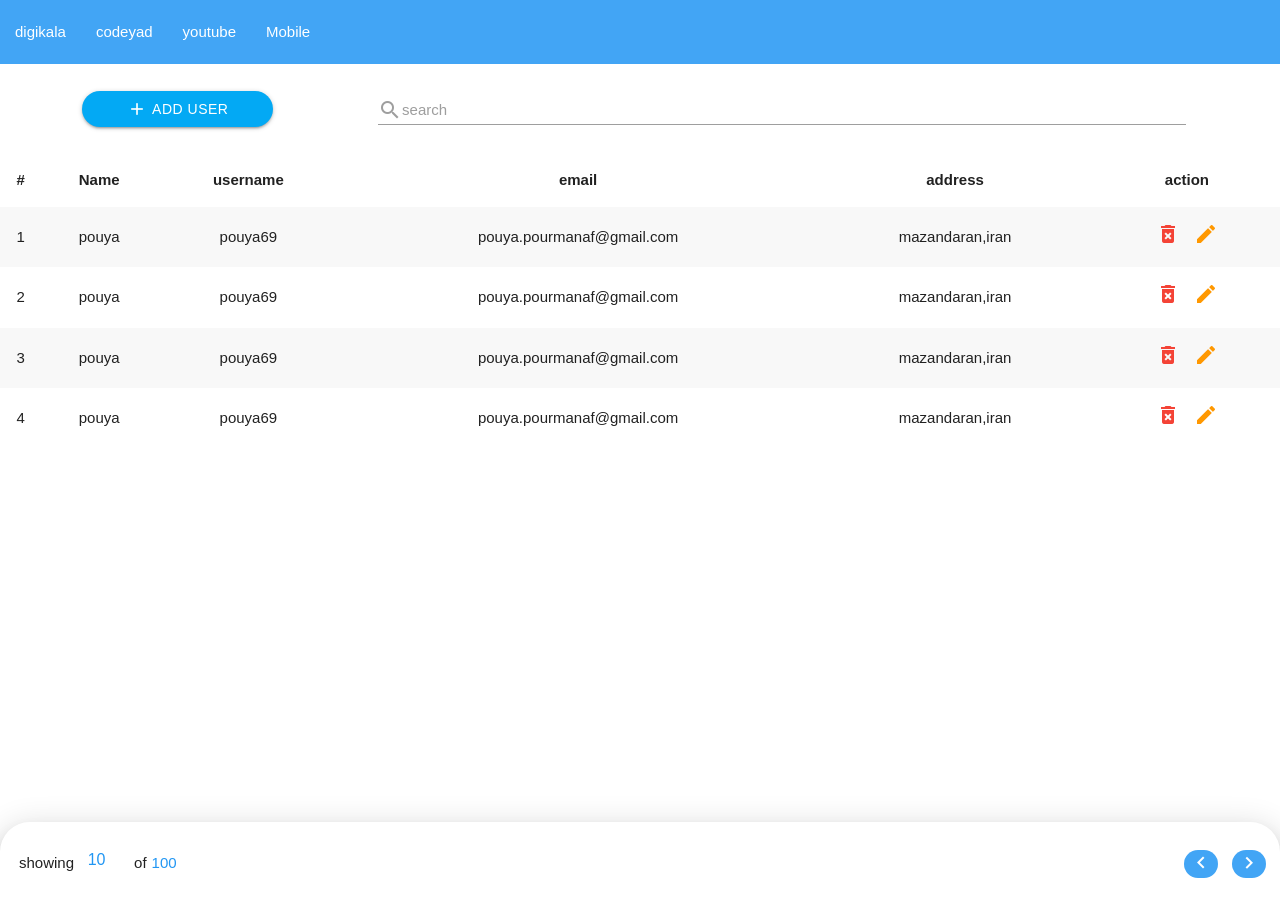
<file: user.html>
<!DOCTYPE html>
<html lang="en">
<head>
    <meta charset="UTF-8">
    <meta name="viewport" content="width=device-width, initial-scale=1.0">
    <title>Document</title>
     <link rel="stylesheet" href="/assets/materialize/css/materialize.min.css">
     <link rel="stylesheet" href="/assets/css/util.css">
     <link href="https://fonts.googleapis.com/icon?family=Material+Icons" rel="stylesheet">
      <link rel="stylesheet" href="/assets/css/style.css">
    <style>
        
    </style>
</head>
<body>
      <nav class="blue lighten-1 z-depth-0">
    <div class="nav-wrapper">
      <a href="#!" class="white-text hide-on-med-and-up">user managment</a>
      <a href="#" data-target="mobile-demo" class="sidenav-trigger"><i class="material-icons">dehaze</i></a>
      <ul class="left hide-on-med-and-down">
        <li><a href="https://www.digikala.com">digikala</a></li>
        <li><a href="https://www.codeyad.com">codeyad</a></li>
        <li><a href="https://www.youtube.com">youtube</a></li>
        <li><a href="mobile.html">Mobile</a></li>
      </ul>

    </div>
  </nav>

  <ul class="sidenav" id="mobile-demo">
    <li><div class="user-view">
      <div class="background">
        <img src="/assets/heroes/image1.webp" class="w-full" >
      </div>
      <a href="#user"><img class="circle" src="/assets/heroes/image7.jpeg"></a>
      <a href="#name"><span class="white-text name">pouya</span></a>
      <a href="#email"><span class="white-text email">pouya.pourmanaf@gmail.com</span></a>
    </div></li>
    <li><a href="https://www.codeyad.com"><i class="material-icons">insert_link</i>codeyad</a></li>
    <li><a href="https://www.digikala.com"><i class="material-icons">insert_link</i>digikala</a></li>
    <li><div class="divider"></div></li>
    <li><a class="subheader">pages</a></li>
    <li><a class="waves-effect" href="https://www.youtube.com">youtube</a></li>
  </ul>
       <!-- /user section -->
        <section id="top_actions_section" class="row m-b-0 container">
         <!--add button -->
         <div class="p-l-10 p-r-10 p-t-10 col s12 m3 l2">
            <button id="add_user_button" class="waves-effect waves-light btn light-blue p-l-20 p-r-20  w-full
            rounded-border flex-c">
                <i class="material-icons m-r-5">add</i>
                add user
            </button>
         </div>
         <!-- search section -->
             <div class="row col s12 m9 l8 m-b-5">
        <div class="input-field col s12 ">
          <input  id="search" type="text" class="validate">
          
          <label for="search">
            <i class="material-icons pos-relative top-7">search</i>search</label>
        </div>
        <div class=" col l2 hide-on-med-and-down"></div>
        </section>
        <!-- content section -->
         <section class="user-list-section">
            <ul class="collapsible hide-on-med-and-up">
            
                <li class="users_list_item">
            <div class="collapsible-header">
                <i class="material-icons blue-text darken-1 users_list_arrow_icon trans-0-2">arrow_drop_down_circle</i>pouya
            </div>
            <div class="collapsible-body">
                <div class="p-all-5">
                    <span class="f-bold">username:</span>
                    <span>pouya</span>
                </div>
                 <div class="p-all-5">
                    <span class="f-bold">email:</span>
                    <span>pouya.pourmanaf@gmail.com</span>
                </div>
            
                
                 <div class="p-all-5">
                    <span class="f-bold">address</span>
                    <span>mazandaran,iran</span>
                </div>
                 
                 <div class="p-all-5 flex-l-m">
                    <span class="f-bold">action:</span>
                   
                      <i class="material-icons red-text m-l-5 m-r-5">delete_forever</i>
                      <i class="material-icons orange-text darken-3 m-l-5 m-r-5">edit</i>
                    
                </div>
                </li>
                 </div>
                        
           </ul>
         </section>
          <section class="user-list-section">
            <ul class="collapsible hide-on-med-and-up">
                <li class="users_list_item">
            <div class="collapsible-header">
                <i class="material-icons blue-text darken-1 users_list_arrow_icon trans-0-2">arrow_drop_down_circle</i>pouya
            </div>
            <div class="collapsible-body">
                <div class="p-all-5">
                    <span class="f-bold">username:</span>
                    <span>pouya</span>
                </div>
                 <div class="p-all-5">
                    <span class="f-bold">email:</span>
                    <span>pouya.pourmanaf@gmail.com</span>
                </div>
            
                
                 <div class="p-all-5">
                    <span class="f-bold">address</span>
                    <span>mazandaran,iran</span>
                </div>
                 
                 <div class="p-all-5 flex-l-m">
                    <span class="f-bold">action:</span>
                   
                      <i class="material-icons red-text m-l-5 m-r-5">delete_forever</i>
                      <i class="material-icons orange-text darken-3 m-l-5 m-r-5">edit</i>
                    
                </div>
                </li>
                 </div>
                        
           </ul>
             <div class="hide-on-med-and-down show-on-medium-and-up container">
                 <table class="striped centered highlight">
        <thead>
          <tr>
              <th>#</th>
              <th>Name</th>
              <th>username</th>
              <th>email</th>
              <th>address</th>
              <th>action</th>
          </tr>
        </thead>

        <tbody>
          <tr>
            <td>1</td>
            <td>pouya</td>
            <td>pouya69</td>
            <td>pouya.pourmanaf@gmail.com</td>
            <td>mazandaran,iran</td>
            <td>
              <i class="material-icons red-text m-l-5 m-r-5">delete_forever</i>
              <i class="material-icons orange-text darken-3 m-l-5 m-r-5">edit</i>
              
            </td>
           </tr>
            <tr>
              <td>2</td>
            <td>pouya</td>
            <td>pouya69</td>
            <td>pouya.pourmanaf@gmail.com</td>
            <td>mazandaran,iran</td>
            <td>
              <i class="material-icons red-text m-l-5 m-r-5">delete_forever</i>
              <i class="material-icons orange-text darken-3 m-l-5 m-r-5">edit</i>
              
            </td>
           </tr>
            <tr>
              <td>3</td>
            <td>pouya</td>
            <td>pouya69</td>
            <td>pouya.pourmanaf@gmail.com</td>
            <td>mazandaran,iran</td>
            <td>
              <i class="material-icons red-text m-l-5 m-r-5">delete_forever</i>
              <i class="material-icons orange-text darken-3 m-l-5 m-r-5">edit</i>
              
            </td>
           </tr>
             <tr>
              <td>4</td>
            <td>pouya</td>
            <td>pouya69</td>
            <td>pouya.pourmanaf@gmail.com</td>
            <td>mazandaran,iran</td>
            <td>
              <i class="material-icons red-text m-l-5 m-r-5">delete_forever</i>
              <i class="material-icons orange-text darken-3 m-l-5 m-r-5">edit</i>
              
            </td>
           </tr>
        </tbody>
      </table>
              </div>
              <div class="pagination_container container p-l-9 p-r-9 p-t-15 p-b-10 flex-sb-m pos-fixed left-0 right-0 bottom-0 z-depth-4 rounded_top_30 ">
                <div class="pagination_item_counts flex-l p-l-10 flex-l-m">
                  showing<span class="m-l-5 m-r-5 max-w-50">
                    <input type="number" class="blue-text darken-3 no-border center-align m-b-0" value="10">
                  </span>
                  of<span class="blue-text darken-3 m-l-5 m-r-5 ">
                    100
                    </span>
                </div>
                <div class="pagination_buttons">
                  <i class="material-icons blue lighten-1 m-l-5 m-r-5 p-r-5 p-l-5 p-t-1 p-b-3 waves-effect waves-light white-text rounded-border">keyboard_arrow_left</i>
                  <i class="material-icons blue lighten-1 m-l-5 m-r-5 p-r-5 p-l-5 p-t-1 p-b-3 waves-effect waves-light white-text rounded-border">keyboard_arrow_right</i>
                </div>

              </div>
         </section>

         <div class="add_user_modal_back dis-none"></div>
          <div class="add_user_modal container trans-0-1 ">
            <div class="row p-t-10 p-b-10 p-r-40 p-l-40 center-on-small-only">
            <h5>
              <i class="material-icons m-r-10 m-l-10 pos-relative top-4 "> person_add </i>
              add user
              
            </h5>
            <form>
              <div class="input-field col s12">
                <input id="name" type="text" class="validate">
                <label for="name">name</label>
                </div>

                <div class="input-field col s12">
                <input id="username" type="text" class="validate">
                <label for="username">username</label>
                </div>

                <div class="input-field col s12">
                <input id="email" type="email" class="validate">
                <label for="email">email</label>
                </div>

                <button type="button" class="waves-effect waves-light btn light-blue m-t-20 m-b-10">
                  submit
                </button>

              </div>
            </form>
            



          </div>

         
    





       <script src="/assets/materialize/js/materialize.min.js"></script>
       <script src="/assets/js/main.js"></script>
       <script src="/assets/js/user.js"></script>
  </body>
</html>
</file>
<file: assets/css/util.css>
/*[ FONT SIZE ]
///////////////////////////////////////////////////////////
*/ 
.f-bold{font-weight: bold;}
.fs-1 {font-size: 1px;}
.fs-2 {font-size: 2px;}
.fs-3 {font-size: 3px;}
.fs-4 {font-size: 4px;}
.fs-5 {font-size: 5px;}
.fs-6 {font-size: 6px;}
.fs-7 {font-size: 7px;}
.fs-8 {font-size: 8px;}
.fs-9 {font-size: 9px;}
.fs-10 {font-size: 10px;}
.fs-11 {font-size: 11px;}
.fs-12 {font-size: 12px;}
.fs-13 {font-size: 13px;}
.fs-14 {font-size: 14px;}
.fs-15 {font-size: 15px;}
.fs-16 {font-size: 16px;}
.fs-17 {font-size: 17px;}
.fs-18 {font-size: 18px;}
.fs-19 {font-size: 19px;}
.fs-20 {font-size: 20px;}
.fs-21 {font-size: 21px;}
.fs-22 {font-size: 22px;}
.fs-23 {font-size: 23px;}
.fs-24 {font-size: 24px;}
.fs-25 {font-size: 25px;}
.fs-26 {font-size: 26px;}
.fs-27 {font-size: 27px;}
.fs-28 {font-size: 28px;}
.fs-29 {font-size: 29px;}
.fs-30 {font-size: 30px;}
.fs-31 {font-size: 31px;}
.fs-32 {font-size: 32px;}
.fs-33 {font-size: 33px;}
.fs-34 {font-size: 34px;}
.fs-35 {font-size: 35px;}
.fs-36 {font-size: 36px;}
.fs-37 {font-size: 37px;}
.fs-38 {font-size: 38px;}
.fs-39 {font-size: 39px;}
.fs-40 {font-size: 40px;}
.fs-41 {font-size: 41px;}
.fs-42 {font-size: 42px;}
.fs-43 {font-size: 43px;}
.fs-44 {font-size: 44px;}
.fs-45 {font-size: 45px;}
.fs-46 {font-size: 46px;}
.fs-47 {font-size: 47px;}
.fs-48 {font-size: 48px;}
.fs-49 {font-size: 49px;}
.fs-50 {font-size: 50px;}
.fs-51 {font-size: 51px;}
.fs-52 {font-size: 52px;}
.fs-53 {font-size: 53px;}
.fs-54 {font-size: 54px;}
.fs-55 {font-size: 55px;}
.fs-56 {font-size: 56px;}
.fs-57 {font-size: 57px;}
.fs-58 {font-size: 58px;}
.fs-59 {font-size: 59px;}
.fs-60 {font-size: 60px;}
.fs-61 {font-size: 61px;}
.fs-62 {font-size: 62px;}
.fs-63 {font-size: 63px;}
.fs-64 {font-size: 64px;}
.fs-65 {font-size: 65px;}
.fs-66 {font-size: 66px;}
.fs-67 {font-size: 67px;}
.fs-68 {font-size: 68px;}
.fs-69 {font-size: 69px;}
.fs-70 {font-size: 70px;}
.fs-71 {font-size: 71px;}
.fs-72 {font-size: 72px;}
.fs-73 {font-size: 73px;}
.fs-74 {font-size: 74px;}
.fs-75 {font-size: 75px;}
.fs-76 {font-size: 76px;}
.fs-77 {font-size: 77px;}
.fs-78 {font-size: 78px;}
.fs-79 {font-size: 79px;}
.fs-80 {font-size: 80px;}
.fs-81 {font-size: 81px;}
.fs-82 {font-size: 82px;}
.fs-83 {font-size: 83px;}
.fs-84 {font-size: 84px;}
.fs-85 {font-size: 85px;}
.fs-86 {font-size: 86px;}
.fs-87 {font-size: 87px;}
.fs-88 {font-size: 88px;}
.fs-89 {font-size: 89px;}
.fs-90 {font-size: 90px;}
.fs-91 {font-size: 91px;}
.fs-92 {font-size: 92px;}
.fs-93 {font-size: 93px;}
.fs-94 {font-size: 94px;}
.fs-95 {font-size: 95px;}
.fs-96 {font-size: 96px;}
.fs-97 {font-size: 97px;}
.fs-98 {font-size: 98px;}
.fs-99 {font-size: 99px;}
.fs-100 {font-size: 100px;}
.fs-101 {font-size: 101px;}
.fs-102 {font-size: 102px;}
.fs-103 {font-size: 103px;}
.fs-104 {font-size: 104px;}
.fs-105 {font-size: 105px;}
.fs-106 {font-size: 106px;}
.fs-107 {font-size: 107px;}
.fs-108 {font-size: 108px;}
.fs-109 {font-size: 109px;}
.fs-110 {font-size: 110px;}
.fs-111 {font-size: 111px;}
.fs-112 {font-size: 112px;}
.fs-113 {font-size: 113px;}
.fs-114 {font-size: 114px;}
.fs-115 {font-size: 115px;}
.fs-116 {font-size: 116px;}
.fs-117 {font-size: 117px;}
.fs-118 {font-size: 118px;}
.fs-119 {font-size: 119px;}
.fs-120 {font-size: 120px;}
.fs-121 {font-size: 121px;}
.fs-122 {font-size: 122px;}
.fs-123 {font-size: 123px;}
.fs-124 {font-size: 124px;}
.fs-125 {font-size: 125px;}
.fs-126 {font-size: 126px;}
.fs-127 {font-size: 127px;}
.fs-128 {font-size: 128px;}
.fs-129 {font-size: 129px;}
.fs-130 {font-size: 130px;}
.fs-131 {font-size: 131px;}
.fs-132 {font-size: 132px;}
.fs-133 {font-size: 133px;}
.fs-134 {font-size: 134px;}
.fs-135 {font-size: 135px;}
.fs-136 {font-size: 136px;}
.fs-137 {font-size: 137px;}
.fs-138 {font-size: 138px;}
.fs-139 {font-size: 139px;}
.fs-140 {font-size: 140px;}
.fs-141 {font-size: 141px;}
.fs-142 {font-size: 142px;}
.fs-143 {font-size: 143px;}
.fs-144 {font-size: 144px;}
.fs-145 {font-size: 145px;}
.fs-146 {font-size: 146px;}
.fs-147 {font-size: 147px;}
.fs-148 {font-size: 148px;}
.fs-149 {font-size: 149px;}
.fs-150 {font-size: 150px;}
.fs-151 {font-size: 151px;}
.fs-152 {font-size: 152px;}
.fs-153 {font-size: 153px;}
.fs-154 {font-size: 154px;}
.fs-155 {font-size: 155px;}
.fs-156 {font-size: 156px;}
.fs-157 {font-size: 157px;}
.fs-158 {font-size: 158px;}
.fs-159 {font-size: 159px;}
.fs-160 {font-size: 160px;}
.fs-161 {font-size: 161px;}
.fs-162 {font-size: 162px;}
.fs-163 {font-size: 163px;}
.fs-164 {font-size: 164px;}
.fs-165 {font-size: 165px;}
.fs-166 {font-size: 166px;}
.fs-167 {font-size: 167px;}
.fs-168 {font-size: 168px;}
.fs-169 {font-size: 169px;}
.fs-170 {font-size: 170px;}
.fs-171 {font-size: 171px;}
.fs-172 {font-size: 172px;}
.fs-173 {font-size: 173px;}
.fs-174 {font-size: 174px;}
.fs-175 {font-size: 175px;}
.fs-176 {font-size: 176px;}
.fs-177 {font-size: 177px;}
.fs-178 {font-size: 178px;}
.fs-179 {font-size: 179px;}
.fs-180 {font-size: 180px;}
.fs-181 {font-size: 181px;}
.fs-182 {font-size: 182px;}
.fs-183 {font-size: 183px;}
.fs-184 {font-size: 184px;}
.fs-185 {font-size: 185px;}
.fs-186 {font-size: 186px;}
.fs-187 {font-size: 187px;}
.fs-188 {font-size: 188px;}
.fs-189 {font-size: 189px;}
.fs-190 {font-size: 190px;}
.fs-191 {font-size: 191px;}
.fs-192 {font-size: 192px;}
.fs-193 {font-size: 193px;}
.fs-194 {font-size: 194px;}
.fs-195 {font-size: 195px;}
.fs-196 {font-size: 196px;}
.fs-197 {font-size: 197px;}
.fs-198 {font-size: 198px;}
.fs-199 {font-size: 199px;}
.fs-200 {font-size: 200px;}

/*[ PADDING ]
///////////////////////////////////////////////////////////
*/
.p-all-0{padding: 0 !important;}
.p-all-1{padding: 1px !important;}
.p-all-2{padding: 2px !important;}
.p-all-3{padding: 3px !important;}
.p-all-4{padding: 4px !important;}
.p-all-5{padding: 5px !important;}
.p-all-6{padding: 6px !important;}
.p-all-7{padding: 7px !important;}
.p-all-8{padding: 8px !important;}
.p-all-9{padding: 9px !important;}
.p-t-0 {padding-top: 0px;}
.p-t-1 {padding-top: 1px;}
.p-t-2 {padding-top: 2px;}
.p-t-3 {padding-top: 3px;}
.p-t-4 {padding-top: 4px;}
.p-t-5 {padding-top: 5px;}
.p-t-6 {padding-top: 6px;}
.p-t-7 {padding-top: 7px;}
.p-t-8 {padding-top: 8px;}
.p-t-9 {padding-top: 9px;}
.p-t-10 {padding-top: 10px;}
.p-t-11 {padding-top: 11px;}
.p-t-12 {padding-top: 12px;}
.p-t-13 {padding-top: 13px;}
.p-t-14 {padding-top: 14px;}
.p-t-15 {padding-top: 15px;}
.p-t-16 {padding-top: 16px;}
.p-t-17 {padding-top: 17px;}
.p-t-18 {padding-top: 18px;}
.p-t-19 {padding-top: 19px;}
.p-t-20 {padding-top: 20px;}
.p-t-21 {padding-top: 21px;}
.p-t-22 {padding-top: 22px;}
.p-t-23 {padding-top: 23px;}
.p-t-24 {padding-top: 24px;}
.p-t-25 {padding-top: 25px;}
.p-t-26 {padding-top: 26px;}
.p-t-27 {padding-top: 27px;}
.p-t-28 {padding-top: 28px;}
.p-t-29 {padding-top: 29px;}
.p-t-30 {padding-top: 30px;}
.p-t-31 {padding-top: 31px;}
.p-t-32 {padding-top: 32px;}
.p-t-33 {padding-top: 33px;}
.p-t-34 {padding-top: 34px;}
.p-t-35 {padding-top: 35px;}
.p-t-36 {padding-top: 36px;}
.p-t-37 {padding-top: 37px;}
.p-t-38 {padding-top: 38px;}
.p-t-39 {padding-top: 39px;}
.p-t-40 {padding-top: 40px;}
.p-t-41 {padding-top: 41px;}
.p-t-42 {padding-top: 42px;}
.p-t-43 {padding-top: 43px;}
.p-t-44 {padding-top: 44px;}
.p-t-45 {padding-top: 45px;}
.p-t-46 {padding-top: 46px;}
.p-t-47 {padding-top: 47px;}
.p-t-48 {padding-top: 48px;}
.p-t-49 {padding-top: 49px;}
.p-t-50 {padding-top: 50px;}
.p-t-51 {padding-top: 51px;}
.p-t-52 {padding-top: 52px;}
.p-t-53 {padding-top: 53px;}
.p-t-54 {padding-top: 54px;}
.p-t-55 {padding-top: 55px;}
.p-t-56 {padding-top: 56px;}
.p-t-57 {padding-top: 57px;}
.p-t-58 {padding-top: 58px;}
.p-t-59 {padding-top: 59px;}
.p-t-60 {padding-top: 60px;}
.p-t-61 {padding-top: 61px;}
.p-t-62 {padding-top: 62px;}
.p-t-63 {padding-top: 63px;}
.p-t-64 {padding-top: 64px;}
.p-t-65 {padding-top: 65px;}
.p-t-66 {padding-top: 66px;}
.p-t-67 {padding-top: 67px;}
.p-t-68 {padding-top: 68px;}
.p-t-69 {padding-top: 69px;}
.p-t-70 {padding-top: 70px;}
.p-t-71 {padding-top: 71px;}
.p-t-72 {padding-top: 72px;}
.p-t-73 {padding-top: 73px;}
.p-t-74 {padding-top: 74px;}
.p-t-75 {padding-top: 75px;}
.p-t-76 {padding-top: 76px;}
.p-t-77 {padding-top: 77px;}
.p-t-78 {padding-top: 78px;}
.p-t-79 {padding-top: 79px;}
.p-t-80 {padding-top: 80px;}
.p-t-81 {padding-top: 81px;}
.p-t-82 {padding-top: 82px;}
.p-t-83 {padding-top: 83px;}
.p-t-84 {padding-top: 84px;}
.p-t-85 {padding-top: 85px;}
.p-t-86 {padding-top: 86px;}
.p-t-87 {padding-top: 87px;}
.p-t-88 {padding-top: 88px;}
.p-t-89 {padding-top: 89px;}
.p-t-90 {padding-top: 90px;}
.p-t-91 {padding-top: 91px;}
.p-t-92 {padding-top: 92px;}
.p-t-93 {padding-top: 93px;}
.p-t-94 {padding-top: 94px;}
.p-t-95 {padding-top: 95px;}
.p-t-96 {padding-top: 96px;}
.p-t-97 {padding-top: 97px;}
.p-t-98 {padding-top: 98px;}
.p-t-99 {padding-top: 99px;}
.p-t-100 {padding-top: 100px;}
.p-t-101 {padding-top: 101px;}
.p-t-102 {padding-top: 102px;}
.p-t-103 {padding-top: 103px;}
.p-t-104 {padding-top: 104px;}
.p-t-105 {padding-top: 105px;}
.p-t-106 {padding-top: 106px;}
.p-t-107 {padding-top: 107px;}
.p-t-108 {padding-top: 108px;}
.p-t-109 {padding-top: 109px;}
.p-t-110 {padding-top: 110px;}
.p-t-111 {padding-top: 111px;}
.p-t-112 {padding-top: 112px;}
.p-t-113 {padding-top: 113px;}
.p-t-114 {padding-top: 114px;}
.p-t-115 {padding-top: 115px;}
.p-t-116 {padding-top: 116px;}
.p-t-117 {padding-top: 117px;}
.p-t-118 {padding-top: 118px;}
.p-t-119 {padding-top: 119px;}
.p-t-120 {padding-top: 120px;}
.p-t-121 {padding-top: 121px;}
.p-t-122 {padding-top: 122px;}
.p-t-123 {padding-top: 123px;}
.p-t-124 {padding-top: 124px;}
.p-t-125 {padding-top: 125px;}
.p-t-126 {padding-top: 126px;}
.p-t-127 {padding-top: 127px;}
.p-t-128 {padding-top: 128px;}
.p-t-129 {padding-top: 129px;}
.p-t-130 {padding-top: 130px;}
.p-t-131 {padding-top: 131px;}
.p-t-132 {padding-top: 132px;}
.p-t-133 {padding-top: 133px;}
.p-t-134 {padding-top: 134px;}
.p-t-135 {padding-top: 135px;}
.p-t-136 {padding-top: 136px;}
.p-t-137 {padding-top: 137px;}
.p-t-138 {padding-top: 138px;}
.p-t-139 {padding-top: 139px;}
.p-t-140 {padding-top: 140px;}
.p-t-141 {padding-top: 141px;}
.p-t-142 {padding-top: 142px;}
.p-t-143 {padding-top: 143px;}
.p-t-144 {padding-top: 144px;}
.p-t-145 {padding-top: 145px;}
.p-t-146 {padding-top: 146px;}
.p-t-147 {padding-top: 147px;}
.p-t-148 {padding-top: 148px;}
.p-t-149 {padding-top: 149px;}
.p-t-150 {padding-top: 150px;}
.p-t-151 {padding-top: 151px;}
.p-t-152 {padding-top: 152px;}
.p-t-153 {padding-top: 153px;}
.p-t-154 {padding-top: 154px;}
.p-t-155 {padding-top: 155px;}
.p-t-156 {padding-top: 156px;}
.p-t-157 {padding-top: 157px;}
.p-t-158 {padding-top: 158px;}
.p-t-159 {padding-top: 159px;}
.p-t-160 {padding-top: 160px;}
.p-t-161 {padding-top: 161px;}
.p-t-162 {padding-top: 162px;}
.p-t-163 {padding-top: 163px;}
.p-t-164 {padding-top: 164px;}
.p-t-165 {padding-top: 165px;}
.p-t-166 {padding-top: 166px;}
.p-t-167 {padding-top: 167px;}
.p-t-168 {padding-top: 168px;}
.p-t-169 {padding-top: 169px;}
.p-t-170 {padding-top: 170px;}
.p-t-171 {padding-top: 171px;}
.p-t-172 {padding-top: 172px;}
.p-t-173 {padding-top: 173px;}
.p-t-174 {padding-top: 174px;}
.p-t-175 {padding-top: 175px;}
.p-t-176 {padding-top: 176px;}
.p-t-177 {padding-top: 177px;}
.p-t-178 {padding-top: 178px;}
.p-t-179 {padding-top: 179px;}
.p-t-180 {padding-top: 180px;}
.p-t-181 {padding-top: 181px;}
.p-t-182 {padding-top: 182px;}
.p-t-183 {padding-top: 183px;}
.p-t-184 {padding-top: 184px;}
.p-t-185 {padding-top: 185px;}
.p-t-186 {padding-top: 186px;}
.p-t-187 {padding-top: 187px;}
.p-t-188 {padding-top: 188px;}
.p-t-189 {padding-top: 189px;}
.p-t-190 {padding-top: 190px;}
.p-t-191 {padding-top: 191px;}
.p-t-192 {padding-top: 192px;}
.p-t-193 {padding-top: 193px;}
.p-t-194 {padding-top: 194px;}
.p-t-195 {padding-top: 195px;}
.p-t-196 {padding-top: 196px;}
.p-t-197 {padding-top: 197px;}
.p-t-198 {padding-top: 198px;}
.p-t-199 {padding-top: 199px;}
.p-t-200 {padding-top: 200px;}
.p-t-201 {padding-top: 201px;}
.p-t-202 {padding-top: 202px;}
.p-t-203 {padding-top: 203px;}
.p-t-204 {padding-top: 204px;}
.p-t-205 {padding-top: 205px;}
.p-t-206 {padding-top: 206px;}
.p-t-207 {padding-top: 207px;}
.p-t-208 {padding-top: 208px;}
.p-t-209 {padding-top: 209px;}
.p-t-210 {padding-top: 210px;}
.p-t-211 {padding-top: 211px;}
.p-t-212 {padding-top: 212px;}
.p-t-213 {padding-top: 213px;}
.p-t-214 {padding-top: 214px;}
.p-t-215 {padding-top: 215px;}
.p-t-216 {padding-top: 216px;}
.p-t-217 {padding-top: 217px;}
.p-t-218 {padding-top: 218px;}
.p-t-219 {padding-top: 219px;}
.p-t-220 {padding-top: 220px;}
.p-t-221 {padding-top: 221px;}
.p-t-222 {padding-top: 222px;}
.p-t-223 {padding-top: 223px;}
.p-t-224 {padding-top: 224px;}
.p-t-225 {padding-top: 225px;}
.p-t-226 {padding-top: 226px;}
.p-t-227 {padding-top: 227px;}
.p-t-228 {padding-top: 228px;}
.p-t-229 {padding-top: 229px;}
.p-t-230 {padding-top: 230px;}
.p-t-231 {padding-top: 231px;}
.p-t-232 {padding-top: 232px;}
.p-t-233 {padding-top: 233px;}
.p-t-234 {padding-top: 234px;}
.p-t-235 {padding-top: 235px;}
.p-t-236 {padding-top: 236px;}
.p-t-237 {padding-top: 237px;}
.p-t-238 {padding-top: 238px;}
.p-t-239 {padding-top: 239px;}
.p-t-240 {padding-top: 240px;}
.p-t-241 {padding-top: 241px;}
.p-t-242 {padding-top: 242px;}
.p-t-243 {padding-top: 243px;}
.p-t-244 {padding-top: 244px;}
.p-t-245 {padding-top: 245px;}
.p-t-246 {padding-top: 246px;}
.p-t-247 {padding-top: 247px;}
.p-t-248 {padding-top: 248px;}
.p-t-249 {padding-top: 249px;}
.p-t-250 {padding-top: 250px;}
.p-b-0 {padding-bottom: 0px;}
.p-b-1 {padding-bottom: 1px;}
.p-b-2 {padding-bottom: 2px;}
.p-b-3 {padding-bottom: 3px;}
.p-b-4 {padding-bottom: 4px;}
.p-b-5 {padding-bottom: 5px;}
.p-b-6 {padding-bottom: 6px;}
.p-b-7 {padding-bottom: 7px;}
.p-b-8 {padding-bottom: 8px;}
.p-b-9 {padding-bottom: 9px;}
.p-b-10 {padding-bottom: 10px;}
.p-b-11 {padding-bottom: 11px;}
.p-b-12 {padding-bottom: 12px;}
.p-b-13 {padding-bottom: 13px;}
.p-b-14 {padding-bottom: 14px;}
.p-b-15 {padding-bottom: 15px;}
.p-b-16 {padding-bottom: 16px;}
.p-b-17 {padding-bottom: 17px;}
.p-b-18 {padding-bottom: 18px;}
.p-b-19 {padding-bottom: 19px;}
.p-b-20 {padding-bottom: 20px;}
.p-b-21 {padding-bottom: 21px;}
.p-b-22 {padding-bottom: 22px;}
.p-b-23 {padding-bottom: 23px;}
.p-b-24 {padding-bottom: 24px;}
.p-b-25 {padding-bottom: 25px;}
.p-b-26 {padding-bottom: 26px;}
.p-b-27 {padding-bottom: 27px;}
.p-b-28 {padding-bottom: 28px;}
.p-b-29 {padding-bottom: 29px;}
.p-b-30 {padding-bottom: 30px;}
.p-b-31 {padding-bottom: 31px;}
.p-b-32 {padding-bottom: 32px;}
.p-b-33 {padding-bottom: 33px;}
.p-b-34 {padding-bottom: 34px;}
.p-b-35 {padding-bottom: 35px;}
.p-b-36 {padding-bottom: 36px;}
.p-b-37 {padding-bottom: 37px;}
.p-b-38 {padding-bottom: 38px;}
.p-b-39 {padding-bottom: 39px;}
.p-b-40 {padding-bottom: 40px;}
.p-b-41 {padding-bottom: 41px;}
.p-b-42 {padding-bottom: 42px;}
.p-b-43 {padding-bottom: 43px;}
.p-b-44 {padding-bottom: 44px;}
.p-b-45 {padding-bottom: 45px;}
.p-b-46 {padding-bottom: 46px;}
.p-b-47 {padding-bottom: 47px;}
.p-b-48 {padding-bottom: 48px;}
.p-b-49 {padding-bottom: 49px;}
.p-b-50 {padding-bottom: 50px;}
.p-b-51 {padding-bottom: 51px;}
.p-b-52 {padding-bottom: 52px;}
.p-b-53 {padding-bottom: 53px;}
.p-b-54 {padding-bottom: 54px;}
.p-b-55 {padding-bottom: 55px;}
.p-b-56 {padding-bottom: 56px;}
.p-b-57 {padding-bottom: 57px;}
.p-b-58 {padding-bottom: 58px;}
.p-b-59 {padding-bottom: 59px;}
.p-b-60 {padding-bottom: 60px;}
.p-b-61 {padding-bottom: 61px;}
.p-b-62 {padding-bottom: 62px;}
.p-b-63 {padding-bottom: 63px;}
.p-b-64 {padding-bottom: 64px;}
.p-b-65 {padding-bottom: 65px;}
.p-b-66 {padding-bottom: 66px;}
.p-b-67 {padding-bottom: 67px;}
.p-b-68 {padding-bottom: 68px;}
.p-b-69 {padding-bottom: 69px;}
.p-b-70 {padding-bottom: 70px;}
.p-b-71 {padding-bottom: 71px;}
.p-b-72 {padding-bottom: 72px;}
.p-b-73 {padding-bottom: 73px;}
.p-b-74 {padding-bottom: 74px;}
.p-b-75 {padding-bottom: 75px;}
.p-b-76 {padding-bottom: 76px;}
.p-b-77 {padding-bottom: 77px;}
.p-b-78 {padding-bottom: 78px;}
.p-b-79 {padding-bottom: 79px;}
.p-b-80 {padding-bottom: 80px;}
.p-b-81 {padding-bottom: 81px;}
.p-b-82 {padding-bottom: 82px;}
.p-b-83 {padding-bottom: 83px;}
.p-b-84 {padding-bottom: 84px;}
.p-b-85 {padding-bottom: 85px;}
.p-b-86 {padding-bottom: 86px;}
.p-b-87 {padding-bottom: 87px;}
.p-b-88 {padding-bottom: 88px;}
.p-b-89 {padding-bottom: 89px;}
.p-b-90 {padding-bottom: 90px;}
.p-b-91 {padding-bottom: 91px;}
.p-b-92 {padding-bottom: 92px;}
.p-b-93 {padding-bottom: 93px;}
.p-b-94 {padding-bottom: 94px;}
.p-b-95 {padding-bottom: 95px;}
.p-b-96 {padding-bottom: 96px;}
.p-b-97 {padding-bottom: 97px;}
.p-b-98 {padding-bottom: 98px;}
.p-b-99 {padding-bottom: 99px;}
.p-b-100 {padding-bottom: 100px;}
.p-b-101 {padding-bottom: 101px;}
.p-b-102 {padding-bottom: 102px;}
.p-b-103 {padding-bottom: 103px;}
.p-b-104 {padding-bottom: 104px;}
.p-b-105 {padding-bottom: 105px;}
.p-b-106 {padding-bottom: 106px;}
.p-b-107 {padding-bottom: 107px;}
.p-b-108 {padding-bottom: 108px;}
.p-b-109 {padding-bottom: 109px;}
.p-b-110 {padding-bottom: 110px;}
.p-b-111 {padding-bottom: 111px;}
.p-b-112 {padding-bottom: 112px;}
.p-b-113 {padding-bottom: 113px;}
.p-b-114 {padding-bottom: 114px;}
.p-b-115 {padding-bottom: 115px;}
.p-b-116 {padding-bottom: 116px;}
.p-b-117 {padding-bottom: 117px;}
.p-b-118 {padding-bottom: 118px;}
.p-b-119 {padding-bottom: 119px;}
.p-b-120 {padding-bottom: 120px;}
.p-b-121 {padding-bottom: 121px;}
.p-b-122 {padding-bottom: 122px;}
.p-b-123 {padding-bottom: 123px;}
.p-b-124 {padding-bottom: 124px;}
.p-b-125 {padding-bottom: 125px;}
.p-b-126 {padding-bottom: 126px;}
.p-b-127 {padding-bottom: 127px;}
.p-b-128 {padding-bottom: 128px;}
.p-b-129 {padding-bottom: 129px;}
.p-b-130 {padding-bottom: 130px;}
.p-b-131 {padding-bottom: 131px;}
.p-b-132 {padding-bottom: 132px;}
.p-b-133 {padding-bottom: 133px;}
.p-b-134 {padding-bottom: 134px;}
.p-b-135 {padding-bottom: 135px;}
.p-b-136 {padding-bottom: 136px;}
.p-b-137 {padding-bottom: 137px;}
.p-b-138 {padding-bottom: 138px;}
.p-b-139 {padding-bottom: 139px;}
.p-b-140 {padding-bottom: 140px;}
.p-b-141 {padding-bottom: 141px;}
.p-b-142 {padding-bottom: 142px;}
.p-b-143 {padding-bottom: 143px;}
.p-b-144 {padding-bottom: 144px;}
.p-b-145 {padding-bottom: 145px;}
.p-b-146 {padding-bottom: 146px;}
.p-b-147 {padding-bottom: 147px;}
.p-b-148 {padding-bottom: 148px;}
.p-b-149 {padding-bottom: 149px;}
.p-b-150 {padding-bottom: 150px;}
.p-b-151 {padding-bottom: 151px;}
.p-b-152 {padding-bottom: 152px;}
.p-b-153 {padding-bottom: 153px;}
.p-b-154 {padding-bottom: 154px;}
.p-b-155 {padding-bottom: 155px;}
.p-b-156 {padding-bottom: 156px;}
.p-b-157 {padding-bottom: 157px;}
.p-b-158 {padding-bottom: 158px;}
.p-b-159 {padding-bottom: 159px;}
.p-b-160 {padding-bottom: 160px;}
.p-b-161 {padding-bottom: 161px;}
.p-b-162 {padding-bottom: 162px;}
.p-b-163 {padding-bottom: 163px;}
.p-b-164 {padding-bottom: 164px;}
.p-b-165 {padding-bottom: 165px;}
.p-b-166 {padding-bottom: 166px;}
.p-b-167 {padding-bottom: 167px;}
.p-b-168 {padding-bottom: 168px;}
.p-b-169 {padding-bottom: 169px;}
.p-b-170 {padding-bottom: 170px;}
.p-b-171 {padding-bottom: 171px;}
.p-b-172 {padding-bottom: 172px;}
.p-b-173 {padding-bottom: 173px;}
.p-b-174 {padding-bottom: 174px;}
.p-b-175 {padding-bottom: 175px;}
.p-b-176 {padding-bottom: 176px;}
.p-b-177 {padding-bottom: 177px;}
.p-b-178 {padding-bottom: 178px;}
.p-b-179 {padding-bottom: 179px;}
.p-b-180 {padding-bottom: 180px;}
.p-b-181 {padding-bottom: 181px;}
.p-b-182 {padding-bottom: 182px;}
.p-b-183 {padding-bottom: 183px;}
.p-b-184 {padding-bottom: 184px;}
.p-b-185 {padding-bottom: 185px;}
.p-b-186 {padding-bottom: 186px;}
.p-b-187 {padding-bottom: 187px;}
.p-b-188 {padding-bottom: 188px;}
.p-b-189 {padding-bottom: 189px;}
.p-b-190 {padding-bottom: 190px;}
.p-b-191 {padding-bottom: 191px;}
.p-b-192 {padding-bottom: 192px;}
.p-b-193 {padding-bottom: 193px;}
.p-b-194 {padding-bottom: 194px;}
.p-b-195 {padding-bottom: 195px;}
.p-b-196 {padding-bottom: 196px;}
.p-b-197 {padding-bottom: 197px;}
.p-b-198 {padding-bottom: 198px;}
.p-b-199 {padding-bottom: 199px;}
.p-b-200 {padding-bottom: 200px;}
.p-b-201 {padding-bottom: 201px;}
.p-b-202 {padding-bottom: 202px;}
.p-b-203 {padding-bottom: 203px;}
.p-b-204 {padding-bottom: 204px;}
.p-b-205 {padding-bottom: 205px;}
.p-b-206 {padding-bottom: 206px;}
.p-b-207 {padding-bottom: 207px;}
.p-b-208 {padding-bottom: 208px;}
.p-b-209 {padding-bottom: 209px;}
.p-b-210 {padding-bottom: 210px;}
.p-b-211 {padding-bottom: 211px;}
.p-b-212 {padding-bottom: 212px;}
.p-b-213 {padding-bottom: 213px;}
.p-b-214 {padding-bottom: 214px;}
.p-b-215 {padding-bottom: 215px;}
.p-b-216 {padding-bottom: 216px;}
.p-b-217 {padding-bottom: 217px;}
.p-b-218 {padding-bottom: 218px;}
.p-b-219 {padding-bottom: 219px;}
.p-b-220 {padding-bottom: 220px;}
.p-b-221 {padding-bottom: 221px;}
.p-b-222 {padding-bottom: 222px;}
.p-b-223 {padding-bottom: 223px;}
.p-b-224 {padding-bottom: 224px;}
.p-b-225 {padding-bottom: 225px;}
.p-b-226 {padding-bottom: 226px;}
.p-b-227 {padding-bottom: 227px;}
.p-b-228 {padding-bottom: 228px;}
.p-b-229 {padding-bottom: 229px;}
.p-b-230 {padding-bottom: 230px;}
.p-b-231 {padding-bottom: 231px;}
.p-b-232 {padding-bottom: 232px;}
.p-b-233 {padding-bottom: 233px;}
.p-b-234 {padding-bottom: 234px;}
.p-b-235 {padding-bottom: 235px;}
.p-b-236 {padding-bottom: 236px;}
.p-b-237 {padding-bottom: 237px;}
.p-b-238 {padding-bottom: 238px;}
.p-b-239 {padding-bottom: 239px;}
.p-b-240 {padding-bottom: 240px;}
.p-b-241 {padding-bottom: 241px;}
.p-b-242 {padding-bottom: 242px;}
.p-b-243 {padding-bottom: 243px;}
.p-b-244 {padding-bottom: 244px;}
.p-b-245 {padding-bottom: 245px;}
.p-b-246 {padding-bottom: 246px;}
.p-b-247 {padding-bottom: 247px;}
.p-b-248 {padding-bottom: 248px;}
.p-b-249 {padding-bottom: 249px;}
.p-b-250 {padding-bottom: 250px;}
.p-l-0 {padding-left: 0px;}
.p-l-1 {padding-left: 1px;}
.p-l-2 {padding-left: 2px;}
.p-l-3 {padding-left: 3px;}
.p-l-4 {padding-left: 4px;}
.p-l-5 {padding-left: 5px;}
.p-l-6 {padding-left: 6px;}
.p-l-7 {padding-left: 7px;}
.p-l-8 {padding-left: 8px;}
.p-l-9 {padding-left: 9px;}
.p-l-10 {padding-left: 10px;}
.p-l-11 {padding-left: 11px;}
.p-l-12 {padding-left: 12px;}
.p-l-13 {padding-left: 13px;}
.p-l-14 {padding-left: 14px;}
.p-l-15 {padding-left: 15px;}
.p-l-16 {padding-left: 16px;}
.p-l-17 {padding-left: 17px;}
.p-l-18 {padding-left: 18px;}
.p-l-19 {padding-left: 19px;}
.p-l-20 {padding-left: 20px;}
.p-l-21 {padding-left: 21px;}
.p-l-22 {padding-left: 22px;}
.p-l-23 {padding-left: 23px;}
.p-l-24 {padding-left: 24px;}
.p-l-25 {padding-left: 25px;}
.p-l-26 {padding-left: 26px;}
.p-l-27 {padding-left: 27px;}
.p-l-28 {padding-left: 28px;}
.p-l-29 {padding-left: 29px;}
.p-l-30 {padding-left: 30px;}
.p-l-31 {padding-left: 31px;}
.p-l-32 {padding-left: 32px;}
.p-l-33 {padding-left: 33px;}
.p-l-34 {padding-left: 34px;}
.p-l-35 {padding-left: 35px;}
.p-l-36 {padding-left: 36px;}
.p-l-37 {padding-left: 37px;}
.p-l-38 {padding-left: 38px;}
.p-l-39 {padding-left: 39px;}
.p-l-40 {padding-left: 40px;}
.p-l-41 {padding-left: 41px;}
.p-l-42 {padding-left: 42px;}
.p-l-43 {padding-left: 43px;}
.p-l-44 {padding-left: 44px;}
.p-l-45 {padding-left: 45px;}
.p-l-46 {padding-left: 46px;}
.p-l-47 {padding-left: 47px;}
.p-l-48 {padding-left: 48px;}
.p-l-49 {padding-left: 49px;}
.p-l-50 {padding-left: 50px;}
.p-l-51 {padding-left: 51px;}
.p-l-52 {padding-left: 52px;}
.p-l-53 {padding-left: 53px;}
.p-l-54 {padding-left: 54px;}
.p-l-55 {padding-left: 55px;}
.p-l-56 {padding-left: 56px;}
.p-l-57 {padding-left: 57px;}
.p-l-58 {padding-left: 58px;}
.p-l-59 {padding-left: 59px;}
.p-l-60 {padding-left: 60px;}
.p-l-61 {padding-left: 61px;}
.p-l-62 {padding-left: 62px;}
.p-l-63 {padding-left: 63px;}
.p-l-64 {padding-left: 64px;}
.p-l-65 {padding-left: 65px;}
.p-l-66 {padding-left: 66px;}
.p-l-67 {padding-left: 67px;}
.p-l-68 {padding-left: 68px;}
.p-l-69 {padding-left: 69px;}
.p-l-70 {padding-left: 70px;}
.p-l-71 {padding-left: 71px;}
.p-l-72 {padding-left: 72px;}
.p-l-73 {padding-left: 73px;}
.p-l-74 {padding-left: 74px;}
.p-l-75 {padding-left: 75px;}
.p-l-76 {padding-left: 76px;}
.p-l-77 {padding-left: 77px;}
.p-l-78 {padding-left: 78px;}
.p-l-79 {padding-left: 79px;}
.p-l-80 {padding-left: 80px;}
.p-l-81 {padding-left: 81px;}
.p-l-82 {padding-left: 82px;}
.p-l-83 {padding-left: 83px;}
.p-l-84 {padding-left: 84px;}
.p-l-85 {padding-left: 85px;}
.p-l-86 {padding-left: 86px;}
.p-l-87 {padding-left: 87px;}
.p-l-88 {padding-left: 88px;}
.p-l-89 {padding-left: 89px;}
.p-l-90 {padding-left: 90px;}
.p-l-91 {padding-left: 91px;}
.p-l-92 {padding-left: 92px;}
.p-l-93 {padding-left: 93px;}
.p-l-94 {padding-left: 94px;}
.p-l-95 {padding-left: 95px;}
.p-l-96 {padding-left: 96px;}
.p-l-97 {padding-left: 97px;}
.p-l-98 {padding-left: 98px;}
.p-l-99 {padding-left: 99px;}
.p-l-100 {padding-left: 100px;}
.p-l-101 {padding-left: 101px;}
.p-l-102 {padding-left: 102px;}
.p-l-103 {padding-left: 103px;}
.p-l-104 {padding-left: 104px;}
.p-l-105 {padding-left: 105px;}
.p-l-106 {padding-left: 106px;}
.p-l-107 {padding-left: 107px;}
.p-l-108 {padding-left: 108px;}
.p-l-109 {padding-left: 109px;}
.p-l-110 {padding-left: 110px;}
.p-l-111 {padding-left: 111px;}
.p-l-112 {padding-left: 112px;}
.p-l-113 {padding-left: 113px;}
.p-l-114 {padding-left: 114px;}
.p-l-115 {padding-left: 115px;}
.p-l-116 {padding-left: 116px;}
.p-l-117 {padding-left: 117px;}
.p-l-118 {padding-left: 118px;}
.p-l-119 {padding-left: 119px;}
.p-l-120 {padding-left: 120px;}
.p-l-121 {padding-left: 121px;}
.p-l-122 {padding-left: 122px;}
.p-l-123 {padding-left: 123px;}
.p-l-124 {padding-left: 124px;}
.p-l-125 {padding-left: 125px;}
.p-l-126 {padding-left: 126px;}
.p-l-127 {padding-left: 127px;}
.p-l-128 {padding-left: 128px;}
.p-l-129 {padding-left: 129px;}
.p-l-130 {padding-left: 130px;}
.p-l-131 {padding-left: 131px;}
.p-l-132 {padding-left: 132px;}
.p-l-133 {padding-left: 133px;}
.p-l-134 {padding-left: 134px;}
.p-l-135 {padding-left: 135px;}
.p-l-136 {padding-left: 136px;}
.p-l-137 {padding-left: 137px;}
.p-l-138 {padding-left: 138px;}
.p-l-139 {padding-left: 139px;}
.p-l-140 {padding-left: 140px;}
.p-l-141 {padding-left: 141px;}
.p-l-142 {padding-left: 142px;}
.p-l-143 {padding-left: 143px;}
.p-l-144 {padding-left: 144px;}
.p-l-145 {padding-left: 145px;}
.p-l-146 {padding-left: 146px;}
.p-l-147 {padding-left: 147px;}
.p-l-148 {padding-left: 148px;}
.p-l-149 {padding-left: 149px;}
.p-l-150 {padding-left: 150px;}
.p-l-151 {padding-left: 151px;}
.p-l-152 {padding-left: 152px;}
.p-l-153 {padding-left: 153px;}
.p-l-154 {padding-left: 154px;}
.p-l-155 {padding-left: 155px;}
.p-l-156 {padding-left: 156px;}
.p-l-157 {padding-left: 157px;}
.p-l-158 {padding-left: 158px;}
.p-l-159 {padding-left: 159px;}
.p-l-160 {padding-left: 160px;}
.p-l-161 {padding-left: 161px;}
.p-l-162 {padding-left: 162px;}
.p-l-163 {padding-left: 163px;}
.p-l-164 {padding-left: 164px;}
.p-l-165 {padding-left: 165px;}
.p-l-166 {padding-left: 166px;}
.p-l-167 {padding-left: 167px;}
.p-l-168 {padding-left: 168px;}
.p-l-169 {padding-left: 169px;}
.p-l-170 {padding-left: 170px;}
.p-l-171 {padding-left: 171px;}
.p-l-172 {padding-left: 172px;}
.p-l-173 {padding-left: 173px;}
.p-l-174 {padding-left: 174px;}
.p-l-175 {padding-left: 175px;}
.p-l-176 {padding-left: 176px;}
.p-l-177 {padding-left: 177px;}
.p-l-178 {padding-left: 178px;}
.p-l-179 {padding-left: 179px;}
.p-l-180 {padding-left: 180px;}
.p-l-181 {padding-left: 181px;}
.p-l-182 {padding-left: 182px;}
.p-l-183 {padding-left: 183px;}
.p-l-184 {padding-left: 184px;}
.p-l-185 {padding-left: 185px;}
.p-l-186 {padding-left: 186px;}
.p-l-187 {padding-left: 187px;}
.p-l-188 {padding-left: 188px;}
.p-l-189 {padding-left: 189px;}
.p-l-190 {padding-left: 190px;}
.p-l-191 {padding-left: 191px;}
.p-l-192 {padding-left: 192px;}
.p-l-193 {padding-left: 193px;}
.p-l-194 {padding-left: 194px;}
.p-l-195 {padding-left: 195px;}
.p-l-196 {padding-left: 196px;}
.p-l-197 {padding-left: 197px;}
.p-l-198 {padding-left: 198px;}
.p-l-199 {padding-left: 199px;}
.p-l-200 {padding-left: 200px;}
.p-l-201 {padding-left: 201px;}
.p-l-202 {padding-left: 202px;}
.p-l-203 {padding-left: 203px;}
.p-l-204 {padding-left: 204px;}
.p-l-205 {padding-left: 205px;}
.p-l-206 {padding-left: 206px;}
.p-l-207 {padding-left: 207px;}
.p-l-208 {padding-left: 208px;}
.p-l-209 {padding-left: 209px;}
.p-l-210 {padding-left: 210px;}
.p-l-211 {padding-left: 211px;}
.p-l-212 {padding-left: 212px;}
.p-l-213 {padding-left: 213px;}
.p-l-214 {padding-left: 214px;}
.p-l-215 {padding-left: 215px;}
.p-l-216 {padding-left: 216px;}
.p-l-217 {padding-left: 217px;}
.p-l-218 {padding-left: 218px;}
.p-l-219 {padding-left: 219px;}
.p-l-220 {padding-left: 220px;}
.p-l-221 {padding-left: 221px;}
.p-l-222 {padding-left: 222px;}
.p-l-223 {padding-left: 223px;}
.p-l-224 {padding-left: 224px;}
.p-l-225 {padding-left: 225px;}
.p-l-226 {padding-left: 226px;}
.p-l-227 {padding-left: 227px;}
.p-l-228 {padding-left: 228px;}
.p-l-229 {padding-left: 229px;}
.p-l-230 {padding-left: 230px;}
.p-l-231 {padding-left: 231px;}
.p-l-232 {padding-left: 232px;}
.p-l-233 {padding-left: 233px;}
.p-l-234 {padding-left: 234px;}
.p-l-235 {padding-left: 235px;}
.p-l-236 {padding-left: 236px;}
.p-l-237 {padding-left: 237px;}
.p-l-238 {padding-left: 238px;}
.p-l-239 {padding-left: 239px;}
.p-l-240 {padding-left: 240px;}
.p-l-241 {padding-left: 241px;}
.p-l-242 {padding-left: 242px;}
.p-l-243 {padding-left: 243px;}
.p-l-244 {padding-left: 244px;}
.p-l-245 {padding-left: 245px;}
.p-l-246 {padding-left: 246px;}
.p-l-247 {padding-left: 247px;}
.p-l-248 {padding-left: 248px;}
.p-l-249 {padding-left: 249px;}
.p-l-250 {padding-left: 250px;}
.p-r-0 {padding-right: 0px;}
.p-r-1 {padding-right: 1px;}
.p-r-2 {padding-right: 2px;}
.p-r-3 {padding-right: 3px;}
.p-r-4 {padding-right: 4px;}
.p-r-5 {padding-right: 5px;}
.p-r-6 {padding-right: 6px;}
.p-r-7 {padding-right: 7px;}
.p-r-8 {padding-right: 8px;}
.p-r-9 {padding-right: 9px;}
.p-r-10 {padding-right: 10px;}
.p-r-11 {padding-right: 11px;}
.p-r-12 {padding-right: 12px;}
.p-r-13 {padding-right: 13px;}
.p-r-14 {padding-right: 14px;}
.p-r-15 {padding-right: 15px;}
.p-r-16 {padding-right: 16px;}
.p-r-17 {padding-right: 17px;}
.p-r-18 {padding-right: 18px;}
.p-r-19 {padding-right: 19px;}
.p-r-20 {padding-right: 20px;}
.p-r-21 {padding-right: 21px;}
.p-r-22 {padding-right: 22px;}
.p-r-23 {padding-right: 23px;}
.p-r-24 {padding-right: 24px;}
.p-r-25 {padding-right: 25px;}
.p-r-26 {padding-right: 26px;}
.p-r-27 {padding-right: 27px;}
.p-r-28 {padding-right: 28px;}
.p-r-29 {padding-right: 29px;}
.p-r-30 {padding-right: 30px;}
.p-r-31 {padding-right: 31px;}
.p-r-32 {padding-right: 32px;}
.p-r-33 {padding-right: 33px;}
.p-r-34 {padding-right: 34px;}
.p-r-35 {padding-right: 35px;}
.p-r-36 {padding-right: 36px;}
.p-r-37 {padding-right: 37px;}
.p-r-38 {padding-right: 38px;}
.p-r-39 {padding-right: 39px;}
.p-r-40 {padding-right: 40px;}
.p-r-41 {padding-right: 41px;}
.p-r-42 {padding-right: 42px;}
.p-r-43 {padding-right: 43px;}
.p-r-44 {padding-right: 44px;}
.p-r-45 {padding-right: 45px;}
.p-r-46 {padding-right: 46px;}
.p-r-47 {padding-right: 47px;}
.p-r-48 {padding-right: 48px;}
.p-r-49 {padding-right: 49px;}
.p-r-50 {padding-right: 50px;}
.p-r-51 {padding-right: 51px;}
.p-r-52 {padding-right: 52px;}
.p-r-53 {padding-right: 53px;}
.p-r-54 {padding-right: 54px;}
.p-r-55 {padding-right: 55px;}
.p-r-56 {padding-right: 56px;}
.p-r-57 {padding-right: 57px;}
.p-r-58 {padding-right: 58px;}
.p-r-59 {padding-right: 59px;}
.p-r-60 {padding-right: 60px;}
.p-r-61 {padding-right: 61px;}
.p-r-62 {padding-right: 62px;}
.p-r-63 {padding-right: 63px;}
.p-r-64 {padding-right: 64px;}
.p-r-65 {padding-right: 65px;}
.p-r-66 {padding-right: 66px;}
.p-r-67 {padding-right: 67px;}
.p-r-68 {padding-right: 68px;}
.p-r-69 {padding-right: 69px;}
.p-r-70 {padding-right: 70px;}
.p-r-71 {padding-right: 71px;}
.p-r-72 {padding-right: 72px;}
.p-r-73 {padding-right: 73px;}
.p-r-74 {padding-right: 74px;}
.p-r-75 {padding-right: 75px;}
.p-r-76 {padding-right: 76px;}
.p-r-77 {padding-right: 77px;}
.p-r-78 {padding-right: 78px;}
.p-r-79 {padding-right: 79px;}
.p-r-80 {padding-right: 80px;}
.p-r-81 {padding-right: 81px;}
.p-r-82 {padding-right: 82px;}
.p-r-83 {padding-right: 83px;}
.p-r-84 {padding-right: 84px;}
.p-r-85 {padding-right: 85px;}
.p-r-86 {padding-right: 86px;}
.p-r-87 {padding-right: 87px;}
.p-r-88 {padding-right: 88px;}
.p-r-89 {padding-right: 89px;}
.p-r-90 {padding-right: 90px;}
.p-r-91 {padding-right: 91px;}
.p-r-92 {padding-right: 92px;}
.p-r-93 {padding-right: 93px;}
.p-r-94 {padding-right: 94px;}
.p-r-95 {padding-right: 95px;}
.p-r-96 {padding-right: 96px;}
.p-r-97 {padding-right: 97px;}
.p-r-98 {padding-right: 98px;}
.p-r-99 {padding-right: 99px;}
.p-r-100 {padding-right: 100px;}
.p-r-101 {padding-right: 101px;}
.p-r-102 {padding-right: 102px;}
.p-r-103 {padding-right: 103px;}
.p-r-104 {padding-right: 104px;}
.p-r-105 {padding-right: 105px;}
.p-r-106 {padding-right: 106px;}
.p-r-107 {padding-right: 107px;}
.p-r-108 {padding-right: 108px;}
.p-r-109 {padding-right: 109px;}
.p-r-110 {padding-right: 110px;}
.p-r-111 {padding-right: 111px;}
.p-r-112 {padding-right: 112px;}
.p-r-113 {padding-right: 113px;}
.p-r-114 {padding-right: 114px;}
.p-r-115 {padding-right: 115px;}
.p-r-116 {padding-right: 116px;}
.p-r-117 {padding-right: 117px;}
.p-r-118 {padding-right: 118px;}
.p-r-119 {padding-right: 119px;}
.p-r-120 {padding-right: 120px;}
.p-r-121 {padding-right: 121px;}
.p-r-122 {padding-right: 122px;}
.p-r-123 {padding-right: 123px;}
.p-r-124 {padding-right: 124px;}
.p-r-125 {padding-right: 125px;}
.p-r-126 {padding-right: 126px;}
.p-r-127 {padding-right: 127px;}
.p-r-128 {padding-right: 128px;}
.p-r-129 {padding-right: 129px;}
.p-r-130 {padding-right: 130px;}
.p-r-131 {padding-right: 131px;}
.p-r-132 {padding-right: 132px;}
.p-r-133 {padding-right: 133px;}
.p-r-134 {padding-right: 134px;}
.p-r-135 {padding-right: 135px;}
.p-r-136 {padding-right: 136px;}
.p-r-137 {padding-right: 137px;}
.p-r-138 {padding-right: 138px;}
.p-r-139 {padding-right: 139px;}
.p-r-140 {padding-right: 140px;}
.p-r-141 {padding-right: 141px;}
.p-r-142 {padding-right: 142px;}
.p-r-143 {padding-right: 143px;}
.p-r-144 {padding-right: 144px;}
.p-r-145 {padding-right: 145px;}
.p-r-146 {padding-right: 146px;}
.p-r-147 {padding-right: 147px;}
.p-r-148 {padding-right: 148px;}
.p-r-149 {padding-right: 149px;}
.p-r-150 {padding-right: 150px;}
.p-r-151 {padding-right: 151px;}
.p-r-152 {padding-right: 152px;}
.p-r-153 {padding-right: 153px;}
.p-r-154 {padding-right: 154px;}
.p-r-155 {padding-right: 155px;}
.p-r-156 {padding-right: 156px;}
.p-r-157 {padding-right: 157px;}
.p-r-158 {padding-right: 158px;}
.p-r-159 {padding-right: 159px;}
.p-r-160 {padding-right: 160px;}
.p-r-161 {padding-right: 161px;}
.p-r-162 {padding-right: 162px;}
.p-r-163 {padding-right: 163px;}
.p-r-164 {padding-right: 164px;}
.p-r-165 {padding-right: 165px;}
.p-r-166 {padding-right: 166px;}
.p-r-167 {padding-right: 167px;}
.p-r-168 {padding-right: 168px;}
.p-r-169 {padding-right: 169px;}
.p-r-170 {padding-right: 170px;}
.p-r-171 {padding-right: 171px;}
.p-r-172 {padding-right: 172px;}
.p-r-173 {padding-right: 173px;}
.p-r-174 {padding-right: 174px;}
.p-r-175 {padding-right: 175px;}
.p-r-176 {padding-right: 176px;}
.p-r-177 {padding-right: 177px;}
.p-r-178 {padding-right: 178px;}
.p-r-179 {padding-right: 179px;}
.p-r-180 {padding-right: 180px;}
.p-r-181 {padding-right: 181px;}
.p-r-182 {padding-right: 182px;}
.p-r-183 {padding-right: 183px;}
.p-r-184 {padding-right: 184px;}
.p-r-185 {padding-right: 185px;}
.p-r-186 {padding-right: 186px;}
.p-r-187 {padding-right: 187px;}
.p-r-188 {padding-right: 188px;}
.p-r-189 {padding-right: 189px;}
.p-r-190 {padding-right: 190px;}
.p-r-191 {padding-right: 191px;}
.p-r-192 {padding-right: 192px;}
.p-r-193 {padding-right: 193px;}
.p-r-194 {padding-right: 194px;}
.p-r-195 {padding-right: 195px;}
.p-r-196 {padding-right: 196px;}
.p-r-197 {padding-right: 197px;}
.p-r-198 {padding-right: 198px;}
.p-r-199 {padding-right: 199px;}
.p-r-200 {padding-right: 200px;}
.p-r-201 {padding-right: 201px;}
.p-r-202 {padding-right: 202px;}
.p-r-203 {padding-right: 203px;}
.p-r-204 {padding-right: 204px;}
.p-r-205 {padding-right: 205px;}
.p-r-206 {padding-right: 206px;}
.p-r-207 {padding-right: 207px;}
.p-r-208 {padding-right: 208px;}
.p-r-209 {padding-right: 209px;}
.p-r-210 {padding-right: 210px;}
.p-r-211 {padding-right: 211px;}
.p-r-212 {padding-right: 212px;}
.p-r-213 {padding-right: 213px;}
.p-r-214 {padding-right: 214px;}
.p-r-215 {padding-right: 215px;}
.p-r-216 {padding-right: 216px;}
.p-r-217 {padding-right: 217px;}
.p-r-218 {padding-right: 218px;}
.p-r-219 {padding-right: 219px;}
.p-r-220 {padding-right: 220px;}
.p-r-221 {padding-right: 221px;}
.p-r-222 {padding-right: 222px;}
.p-r-223 {padding-right: 223px;}
.p-r-224 {padding-right: 224px;}
.p-r-225 {padding-right: 225px;}
.p-r-226 {padding-right: 226px;}
.p-r-227 {padding-right: 227px;}
.p-r-228 {padding-right: 228px;}
.p-r-229 {padding-right: 229px;}
.p-r-230 {padding-right: 230px;}
.p-r-231 {padding-right: 231px;}
.p-r-232 {padding-right: 232px;}
.p-r-233 {padding-right: 233px;}
.p-r-234 {padding-right: 234px;}
.p-r-235 {padding-right: 235px;}
.p-r-236 {padding-right: 236px;}
.p-r-237 {padding-right: 237px;}
.p-r-238 {padding-right: 238px;}
.p-r-239 {padding-right: 239px;}
.p-r-240 {padding-right: 240px;}
.p-r-241 {padding-right: 241px;}
.p-r-242 {padding-right: 242px;}
.p-r-243 {padding-right: 243px;}
.p-r-244 {padding-right: 244px;}
.p-r-245 {padding-right: 245px;}
.p-r-246 {padding-right: 246px;}
.p-r-247 {padding-right: 247px;}
.p-r-248 {padding-right: 248px;}
.p-r-249 {padding-right: 249px;}
.p-r-250 {padding-right: 250px;}

/*[ MARGIN ]
///////////////////////////////////////////////////////////
*/
.m-t-0 {margin-top: 0px;}
.m-t-1 {margin-top: 1px;}
.m-t-2 {margin-top: 2px;}
.m-t-3 {margin-top: 3px;}
.m-t-4 {margin-top: 4px;}
.m-t-5 {margin-top: 5px;}
.m-t-6 {margin-top: 6px;}
.m-t-7 {margin-top: 7px;}
.m-t-8 {margin-top: 8px;}
.m-t-9 {margin-top: 9px;}
.m-t-10 {margin-top: 10px;}
.m-t-11 {margin-top: 11px;}
.m-t-12 {margin-top: 12px;}
.m-t-13 {margin-top: 13px;}
.m-t-14 {margin-top: 14px;}
.m-t-15 {margin-top: 15px;}
.m-t-16 {margin-top: 16px;}
.m-t-17 {margin-top: 17px;}
.m-t-18 {margin-top: 18px;}
.m-t-19 {margin-top: 19px;}
.m-t-20 {margin-top: 20px;}
.m-t-21 {margin-top: 21px;}
.m-t-22 {margin-top: 22px;}
.m-t-23 {margin-top: 23px;}
.m-t-24 {margin-top: 24px;}
.m-t-25 {margin-top: 25px;}
.m-t-26 {margin-top: 26px;}
.m-t-27 {margin-top: 27px;}
.m-t-28 {margin-top: 28px;}
.m-t-29 {margin-top: 29px;}
.m-t-30 {margin-top: 30px;}
.m-t-31 {margin-top: 31px;}
.m-t-32 {margin-top: 32px;}
.m-t-33 {margin-top: 33px;}
.m-t-34 {margin-top: 34px;}
.m-t-35 {margin-top: 35px;}
.m-t-36 {margin-top: 36px;}
.m-t-37 {margin-top: 37px;}
.m-t-38 {margin-top: 38px;}
.m-t-39 {margin-top: 39px;}
.m-t-40 {margin-top: 40px;}
.m-t-41 {margin-top: 41px;}
.m-t-42 {margin-top: 42px;}
.m-t-43 {margin-top: 43px;}
.m-t-44 {margin-top: 44px;}
.m-t-45 {margin-top: 45px;}
.m-t-46 {margin-top: 46px;}
.m-t-47 {margin-top: 47px;}
.m-t-48 {margin-top: 48px;}
.m-t-49 {margin-top: 49px;}
.m-t-50 {margin-top: 50px;}
.m-t-51 {margin-top: 51px;}
.m-t-52 {margin-top: 52px;}
.m-t-53 {margin-top: 53px;}
.m-t-54 {margin-top: 54px;}
.m-t-55 {margin-top: 55px;}
.m-t-56 {margin-top: 56px;}
.m-t-57 {margin-top: 57px;}
.m-t-58 {margin-top: 58px;}
.m-t-59 {margin-top: 59px;}
.m-t-60 {margin-top: 60px;}
.m-t-61 {margin-top: 61px;}
.m-t-62 {margin-top: 62px;}
.m-t-63 {margin-top: 63px;}
.m-t-64 {margin-top: 64px;}
.m-t-65 {margin-top: 65px;}
.m-t-66 {margin-top: 66px;}
.m-t-67 {margin-top: 67px;}
.m-t-68 {margin-top: 68px;}
.m-t-69 {margin-top: 69px;}
.m-t-70 {margin-top: 70px;}
.m-t-71 {margin-top: 71px;}
.m-t-72 {margin-top: 72px;}
.m-t-73 {margin-top: 73px;}
.m-t-74 {margin-top: 74px;}
.m-t-75 {margin-top: 75px;}
.m-t-76 {margin-top: 76px;}
.m-t-77 {margin-top: 77px;}
.m-t-78 {margin-top: 78px;}
.m-t-79 {margin-top: 79px;}
.m-t-80 {margin-top: 80px;}
.m-t-81 {margin-top: 81px;}
.m-t-82 {margin-top: 82px;}
.m-t-83 {margin-top: 83px;}
.m-t-84 {margin-top: 84px;}
.m-t-85 {margin-top: 85px;}
.m-t-86 {margin-top: 86px;}
.m-t-87 {margin-top: 87px;}
.m-t-88 {margin-top: 88px;}
.m-t-89 {margin-top: 89px;}
.m-t-90 {margin-top: 90px;}
.m-t-91 {margin-top: 91px;}
.m-t-92 {margin-top: 92px;}
.m-t-93 {margin-top: 93px;}
.m-t-94 {margin-top: 94px;}
.m-t-95 {margin-top: 95px;}
.m-t-96 {margin-top: 96px;}
.m-t-97 {margin-top: 97px;}
.m-t-98 {margin-top: 98px;}
.m-t-99 {margin-top: 99px;}
.m-t-100 {margin-top: 100px;}
.m-t-101 {margin-top: 101px;}
.m-t-102 {margin-top: 102px;}
.m-t-103 {margin-top: 103px;}
.m-t-104 {margin-top: 104px;}
.m-t-105 {margin-top: 105px;}
.m-t-106 {margin-top: 106px;}
.m-t-107 {margin-top: 107px;}
.m-t-108 {margin-top: 108px;}
.m-t-109 {margin-top: 109px;}
.m-t-110 {margin-top: 110px;}
.m-t-111 {margin-top: 111px;}
.m-t-112 {margin-top: 112px;}
.m-t-113 {margin-top: 113px;}
.m-t-114 {margin-top: 114px;}
.m-t-115 {margin-top: 115px;}
.m-t-116 {margin-top: 116px;}
.m-t-117 {margin-top: 117px;}
.m-t-118 {margin-top: 118px;}
.m-t-119 {margin-top: 119px;}
.m-t-120 {margin-top: 120px;}
.m-t-121 {margin-top: 121px;}
.m-t-122 {margin-top: 122px;}
.m-t-123 {margin-top: 123px;}
.m-t-124 {margin-top: 124px;}
.m-t-125 {margin-top: 125px;}
.m-t-126 {margin-top: 126px;}
.m-t-127 {margin-top: 127px;}
.m-t-128 {margin-top: 128px;}
.m-t-129 {margin-top: 129px;}
.m-t-130 {margin-top: 130px;}
.m-t-131 {margin-top: 131px;}
.m-t-132 {margin-top: 132px;}
.m-t-133 {margin-top: 133px;}
.m-t-134 {margin-top: 134px;}
.m-t-135 {margin-top: 135px;}
.m-t-136 {margin-top: 136px;}
.m-t-137 {margin-top: 137px;}
.m-t-138 {margin-top: 138px;}
.m-t-139 {margin-top: 139px;}
.m-t-140 {margin-top: 140px;}
.m-t-141 {margin-top: 141px;}
.m-t-142 {margin-top: 142px;}
.m-t-143 {margin-top: 143px;}
.m-t-144 {margin-top: 144px;}
.m-t-145 {margin-top: 145px;}
.m-t-146 {margin-top: 146px;}
.m-t-147 {margin-top: 147px;}
.m-t-148 {margin-top: 148px;}
.m-t-149 {margin-top: 149px;}
.m-t-150 {margin-top: 150px;}
.m-t-151 {margin-top: 151px;}
.m-t-152 {margin-top: 152px;}
.m-t-153 {margin-top: 153px;}
.m-t-154 {margin-top: 154px;}
.m-t-155 {margin-top: 155px;}
.m-t-156 {margin-top: 156px;}
.m-t-157 {margin-top: 157px;}
.m-t-158 {margin-top: 158px;}
.m-t-159 {margin-top: 159px;}
.m-t-160 {margin-top: 160px;}
.m-t-161 {margin-top: 161px;}
.m-t-162 {margin-top: 162px;}
.m-t-163 {margin-top: 163px;}
.m-t-164 {margin-top: 164px;}
.m-t-165 {margin-top: 165px;}
.m-t-166 {margin-top: 166px;}
.m-t-167 {margin-top: 167px;}
.m-t-168 {margin-top: 168px;}
.m-t-169 {margin-top: 169px;}
.m-t-170 {margin-top: 170px;}
.m-t-171 {margin-top: 171px;}
.m-t-172 {margin-top: 172px;}
.m-t-173 {margin-top: 173px;}
.m-t-174 {margin-top: 174px;}
.m-t-175 {margin-top: 175px;}
.m-t-176 {margin-top: 176px;}
.m-t-177 {margin-top: 177px;}
.m-t-178 {margin-top: 178px;}
.m-t-179 {margin-top: 179px;}
.m-t-180 {margin-top: 180px;}
.m-t-181 {margin-top: 181px;}
.m-t-182 {margin-top: 182px;}
.m-t-183 {margin-top: 183px;}
.m-t-184 {margin-top: 184px;}
.m-t-185 {margin-top: 185px;}
.m-t-186 {margin-top: 186px;}
.m-t-187 {margin-top: 187px;}
.m-t-188 {margin-top: 188px;}
.m-t-189 {margin-top: 189px;}
.m-t-190 {margin-top: 190px;}
.m-t-191 {margin-top: 191px;}
.m-t-192 {margin-top: 192px;}
.m-t-193 {margin-top: 193px;}
.m-t-194 {margin-top: 194px;}
.m-t-195 {margin-top: 195px;}
.m-t-196 {margin-top: 196px;}
.m-t-197 {margin-top: 197px;}
.m-t-198 {margin-top: 198px;}
.m-t-199 {margin-top: 199px;}
.m-t-200 {margin-top: 200px;}
.m-t-201 {margin-top: 201px;}
.m-t-202 {margin-top: 202px;}
.m-t-203 {margin-top: 203px;}
.m-t-204 {margin-top: 204px;}
.m-t-205 {margin-top: 205px;}
.m-t-206 {margin-top: 206px;}
.m-t-207 {margin-top: 207px;}
.m-t-208 {margin-top: 208px;}
.m-t-209 {margin-top: 209px;}
.m-t-210 {margin-top: 210px;}
.m-t-211 {margin-top: 211px;}
.m-t-212 {margin-top: 212px;}
.m-t-213 {margin-top: 213px;}
.m-t-214 {margin-top: 214px;}
.m-t-215 {margin-top: 215px;}
.m-t-216 {margin-top: 216px;}
.m-t-217 {margin-top: 217px;}
.m-t-218 {margin-top: 218px;}
.m-t-219 {margin-top: 219px;}
.m-t-220 {margin-top: 220px;}
.m-t-221 {margin-top: 221px;}
.m-t-222 {margin-top: 222px;}
.m-t-223 {margin-top: 223px;}
.m-t-224 {margin-top: 224px;}
.m-t-225 {margin-top: 225px;}
.m-t-226 {margin-top: 226px;}
.m-t-227 {margin-top: 227px;}
.m-t-228 {margin-top: 228px;}
.m-t-229 {margin-top: 229px;}
.m-t-230 {margin-top: 230px;}
.m-t-231 {margin-top: 231px;}
.m-t-232 {margin-top: 232px;}
.m-t-233 {margin-top: 233px;}
.m-t-234 {margin-top: 234px;}
.m-t-235 {margin-top: 235px;}
.m-t-236 {margin-top: 236px;}
.m-t-237 {margin-top: 237px;}
.m-t-238 {margin-top: 238px;}
.m-t-239 {margin-top: 239px;}
.m-t-240 {margin-top: 240px;}
.m-t-241 {margin-top: 241px;}
.m-t-242 {margin-top: 242px;}
.m-t-243 {margin-top: 243px;}
.m-t-244 {margin-top: 244px;}
.m-t-245 {margin-top: 245px;}
.m-t-246 {margin-top: 246px;}
.m-t-247 {margin-top: 247px;}
.m-t-248 {margin-top: 248px;}
.m-t-249 {margin-top: 249px;}
.m-t-250 {margin-top: 250px;}
.m-b-0 {margin-bottom: 0px;}
.m-b-1 {margin-bottom: 1px;}
.m-b-2 {margin-bottom: 2px;}
.m-b-3 {margin-bottom: 3px;}
.m-b-4 {margin-bottom: 4px;}
.m-b-5 {margin-bottom: 5px;}
.m-b-6 {margin-bottom: 6px;}
.m-b-7 {margin-bottom: 7px;}
.m-b-8 {margin-bottom: 8px;}
.m-b-9 {margin-bottom: 9px;}
.m-b-10 {margin-bottom: 10px;}
.m-b-11 {margin-bottom: 11px;}
.m-b-12 {margin-bottom: 12px;}
.m-b-13 {margin-bottom: 13px;}
.m-b-14 {margin-bottom: 14px;}
.m-b-15 {margin-bottom: 15px;}
.m-b-16 {margin-bottom: 16px;}
.m-b-17 {margin-bottom: 17px;}
.m-b-18 {margin-bottom: 18px;}
.m-b-19 {margin-bottom: 19px;}
.m-b-20 {margin-bottom: 20px;}
.m-b-21 {margin-bottom: 21px;}
.m-b-22 {margin-bottom: 22px;}
.m-b-23 {margin-bottom: 23px;}
.m-b-24 {margin-bottom: 24px;}
.m-b-25 {margin-bottom: 25px;}
.m-b-26 {margin-bottom: 26px;}
.m-b-27 {margin-bottom: 27px;}
.m-b-28 {margin-bottom: 28px;}
.m-b-29 {margin-bottom: 29px;}
.m-b-30 {margin-bottom: 30px;}
.m-b-31 {margin-bottom: 31px;}
.m-b-32 {margin-bottom: 32px;}
.m-b-33 {margin-bottom: 33px;}
.m-b-34 {margin-bottom: 34px;}
.m-b-35 {margin-bottom: 35px;}
.m-b-36 {margin-bottom: 36px;}
.m-b-37 {margin-bottom: 37px;}
.m-b-38 {margin-bottom: 38px;}
.m-b-39 {margin-bottom: 39px;}
.m-b-40 {margin-bottom: 40px;}
.m-b-41 {margin-bottom: 41px;}
.m-b-42 {margin-bottom: 42px;}
.m-b-43 {margin-bottom: 43px;}
.m-b-44 {margin-bottom: 44px;}
.m-b-45 {margin-bottom: 45px;}
.m-b-46 {margin-bottom: 46px;}
.m-b-47 {margin-bottom: 47px;}
.m-b-48 {margin-bottom: 48px;}
.m-b-49 {margin-bottom: 49px;}
.m-b-50 {margin-bottom: 50px;}
.m-b-51 {margin-bottom: 51px;}
.m-b-52 {margin-bottom: 52px;}
.m-b-53 {margin-bottom: 53px;}
.m-b-54 {margin-bottom: 54px;}
.m-b-55 {margin-bottom: 55px;}
.m-b-56 {margin-bottom: 56px;}
.m-b-57 {margin-bottom: 57px;}
.m-b-58 {margin-bottom: 58px;}
.m-b-59 {margin-bottom: 59px;}
.m-b-60 {margin-bottom: 60px;}
.m-b-61 {margin-bottom: 61px;}
.m-b-62 {margin-bottom: 62px;}
.m-b-63 {margin-bottom: 63px;}
.m-b-64 {margin-bottom: 64px;}
.m-b-65 {margin-bottom: 65px;}
.m-b-66 {margin-bottom: 66px;}
.m-b-67 {margin-bottom: 67px;}
.m-b-68 {margin-bottom: 68px;}
.m-b-69 {margin-bottom: 69px;}
.m-b-70 {margin-bottom: 70px;}
.m-b-71 {margin-bottom: 71px;}
.m-b-72 {margin-bottom: 72px;}
.m-b-73 {margin-bottom: 73px;}
.m-b-74 {margin-bottom: 74px;}
.m-b-75 {margin-bottom: 75px;}
.m-b-76 {margin-bottom: 76px;}
.m-b-77 {margin-bottom: 77px;}
.m-b-78 {margin-bottom: 78px;}
.m-b-79 {margin-bottom: 79px;}
.m-b-80 {margin-bottom: 80px;}
.m-b-81 {margin-bottom: 81px;}
.m-b-82 {margin-bottom: 82px;}
.m-b-83 {margin-bottom: 83px;}
.m-b-84 {margin-bottom: 84px;}
.m-b-85 {margin-bottom: 85px;}
.m-b-86 {margin-bottom: 86px;}
.m-b-87 {margin-bottom: 87px;}
.m-b-88 {margin-bottom: 88px;}
.m-b-89 {margin-bottom: 89px;}
.m-b-90 {margin-bottom: 90px;}
.m-b-91 {margin-bottom: 91px;}
.m-b-92 {margin-bottom: 92px;}
.m-b-93 {margin-bottom: 93px;}
.m-b-94 {margin-bottom: 94px;}
.m-b-95 {margin-bottom: 95px;}
.m-b-96 {margin-bottom: 96px;}
.m-b-97 {margin-bottom: 97px;}
.m-b-98 {margin-bottom: 98px;}
.m-b-99 {margin-bottom: 99px;}
.m-b-100 {margin-bottom: 100px;}
.m-b-101 {margin-bottom: 101px;}
.m-b-102 {margin-bottom: 102px;}
.m-b-103 {margin-bottom: 103px;}
.m-b-104 {margin-bottom: 104px;}
.m-b-105 {margin-bottom: 105px;}
.m-b-106 {margin-bottom: 106px;}
.m-b-107 {margin-bottom: 107px;}
.m-b-108 {margin-bottom: 108px;}
.m-b-109 {margin-bottom: 109px;}
.m-b-110 {margin-bottom: 110px;}
.m-b-111 {margin-bottom: 111px;}
.m-b-112 {margin-bottom: 112px;}
.m-b-113 {margin-bottom: 113px;}
.m-b-114 {margin-bottom: 114px;}
.m-b-115 {margin-bottom: 115px;}
.m-b-116 {margin-bottom: 116px;}
.m-b-117 {margin-bottom: 117px;}
.m-b-118 {margin-bottom: 118px;}
.m-b-119 {margin-bottom: 119px;}
.m-b-120 {margin-bottom: 120px;}
.m-b-121 {margin-bottom: 121px;}
.m-b-122 {margin-bottom: 122px;}
.m-b-123 {margin-bottom: 123px;}
.m-b-124 {margin-bottom: 124px;}
.m-b-125 {margin-bottom: 125px;}
.m-b-126 {margin-bottom: 126px;}
.m-b-127 {margin-bottom: 127px;}
.m-b-128 {margin-bottom: 128px;}
.m-b-129 {margin-bottom: 129px;}
.m-b-130 {margin-bottom: 130px;}
.m-b-131 {margin-bottom: 131px;}
.m-b-132 {margin-bottom: 132px;}
.m-b-133 {margin-bottom: 133px;}
.m-b-134 {margin-bottom: 134px;}
.m-b-135 {margin-bottom: 135px;}
.m-b-136 {margin-bottom: 136px;}
.m-b-137 {margin-bottom: 137px;}
.m-b-138 {margin-bottom: 138px;}
.m-b-139 {margin-bottom: 139px;}
.m-b-140 {margin-bottom: 140px;}
.m-b-141 {margin-bottom: 141px;}
.m-b-142 {margin-bottom: 142px;}
.m-b-143 {margin-bottom: 143px;}
.m-b-144 {margin-bottom: 144px;}
.m-b-145 {margin-bottom: 145px;}
.m-b-146 {margin-bottom: 146px;}
.m-b-147 {margin-bottom: 147px;}
.m-b-148 {margin-bottom: 148px;}
.m-b-149 {margin-bottom: 149px;}
.m-b-150 {margin-bottom: 150px;}
.m-b-151 {margin-bottom: 151px;}
.m-b-152 {margin-bottom: 152px;}
.m-b-153 {margin-bottom: 153px;}
.m-b-154 {margin-bottom: 154px;}
.m-b-155 {margin-bottom: 155px;}
.m-b-156 {margin-bottom: 156px;}
.m-b-157 {margin-bottom: 157px;}
.m-b-158 {margin-bottom: 158px;}
.m-b-159 {margin-bottom: 159px;}
.m-b-160 {margin-bottom: 160px;}
.m-b-161 {margin-bottom: 161px;}
.m-b-162 {margin-bottom: 162px;}
.m-b-163 {margin-bottom: 163px;}
.m-b-164 {margin-bottom: 164px;}
.m-b-165 {margin-bottom: 165px;}
.m-b-166 {margin-bottom: 166px;}
.m-b-167 {margin-bottom: 167px;}
.m-b-168 {margin-bottom: 168px;}
.m-b-169 {margin-bottom: 169px;}
.m-b-170 {margin-bottom: 170px;}
.m-b-171 {margin-bottom: 171px;}
.m-b-172 {margin-bottom: 172px;}
.m-b-173 {margin-bottom: 173px;}
.m-b-174 {margin-bottom: 174px;}
.m-b-175 {margin-bottom: 175px;}
.m-b-176 {margin-bottom: 176px;}
.m-b-177 {margin-bottom: 177px;}
.m-b-178 {margin-bottom: 178px;}
.m-b-179 {margin-bottom: 179px;}
.m-b-180 {margin-bottom: 180px;}
.m-b-181 {margin-bottom: 181px;}
.m-b-182 {margin-bottom: 182px;}
.m-b-183 {margin-bottom: 183px;}
.m-b-184 {margin-bottom: 184px;}
.m-b-185 {margin-bottom: 185px;}
.m-b-186 {margin-bottom: 186px;}
.m-b-187 {margin-bottom: 187px;}
.m-b-188 {margin-bottom: 188px;}
.m-b-189 {margin-bottom: 189px;}
.m-b-190 {margin-bottom: 190px;}
.m-b-191 {margin-bottom: 191px;}
.m-b-192 {margin-bottom: 192px;}
.m-b-193 {margin-bottom: 193px;}
.m-b-194 {margin-bottom: 194px;}
.m-b-195 {margin-bottom: 195px;}
.m-b-196 {margin-bottom: 196px;}
.m-b-197 {margin-bottom: 197px;}
.m-b-198 {margin-bottom: 198px;}
.m-b-199 {margin-bottom: 199px;}
.m-b-200 {margin-bottom: 200px;}
.m-b-201 {margin-bottom: 201px;}
.m-b-202 {margin-bottom: 202px;}
.m-b-203 {margin-bottom: 203px;}
.m-b-204 {margin-bottom: 204px;}
.m-b-205 {margin-bottom: 205px;}
.m-b-206 {margin-bottom: 206px;}
.m-b-207 {margin-bottom: 207px;}
.m-b-208 {margin-bottom: 208px;}
.m-b-209 {margin-bottom: 209px;}
.m-b-210 {margin-bottom: 210px;}
.m-b-211 {margin-bottom: 211px;}
.m-b-212 {margin-bottom: 212px;}
.m-b-213 {margin-bottom: 213px;}
.m-b-214 {margin-bottom: 214px;}
.m-b-215 {margin-bottom: 215px;}
.m-b-216 {margin-bottom: 216px;}
.m-b-217 {margin-bottom: 217px;}
.m-b-218 {margin-bottom: 218px;}
.m-b-219 {margin-bottom: 219px;}
.m-b-220 {margin-bottom: 220px;}
.m-b-221 {margin-bottom: 221px;}
.m-b-222 {margin-bottom: 222px;}
.m-b-223 {margin-bottom: 223px;}
.m-b-224 {margin-bottom: 224px;}
.m-b-225 {margin-bottom: 225px;}
.m-b-226 {margin-bottom: 226px;}
.m-b-227 {margin-bottom: 227px;}
.m-b-228 {margin-bottom: 228px;}
.m-b-229 {margin-bottom: 229px;}
.m-b-230 {margin-bottom: 230px;}
.m-b-231 {margin-bottom: 231px;}
.m-b-232 {margin-bottom: 232px;}
.m-b-233 {margin-bottom: 233px;}
.m-b-234 {margin-bottom: 234px;}
.m-b-235 {margin-bottom: 235px;}
.m-b-236 {margin-bottom: 236px;}
.m-b-237 {margin-bottom: 237px;}
.m-b-238 {margin-bottom: 238px;}
.m-b-239 {margin-bottom: 239px;}
.m-b-240 {margin-bottom: 240px;}
.m-b-241 {margin-bottom: 241px;}
.m-b-242 {margin-bottom: 242px;}
.m-b-243 {margin-bottom: 243px;}
.m-b-244 {margin-bottom: 244px;}
.m-b-245 {margin-bottom: 245px;}
.m-b-246 {margin-bottom: 246px;}
.m-b-247 {margin-bottom: 247px;}
.m-b-248 {margin-bottom: 248px;}
.m-b-249 {margin-bottom: 249px;}
.m-b-250 {margin-bottom: 250px;}
.m-l-0 {margin-left: 0px;}
.m-l-1 {margin-left: 1px;}
.m-l-2 {margin-left: 2px;}
.m-l-3 {margin-left: 3px;}
.m-l-4 {margin-left: 4px;}
.m-l-5 {margin-left: 5px;}
.m-l-6 {margin-left: 6px;}
.m-l-7 {margin-left: 7px;}
.m-l-8 {margin-left: 8px;}
.m-l-9 {margin-left: 9px;}
.m-l-10 {margin-left: 10px;}
.m-l-11 {margin-left: 11px;}
.m-l-12 {margin-left: 12px;}
.m-l-13 {margin-left: 13px;}
.m-l-14 {margin-left: 14px;}
.m-l-15 {margin-left: 15px;}
.m-l-16 {margin-left: 16px;}
.m-l-17 {margin-left: 17px;}
.m-l-18 {margin-left: 18px;}
.m-l-19 {margin-left: 19px;}
.m-l-20 {margin-left: 20px;}
.m-l-21 {margin-left: 21px;}
.m-l-22 {margin-left: 22px;}
.m-l-23 {margin-left: 23px;}
.m-l-24 {margin-left: 24px;}
.m-l-25 {margin-left: 25px;}
.m-l-26 {margin-left: 26px;}
.m-l-27 {margin-left: 27px;}
.m-l-28 {margin-left: 28px;}
.m-l-29 {margin-left: 29px;}
.m-l-30 {margin-left: 30px;}
.m-l-31 {margin-left: 31px;}
.m-l-32 {margin-left: 32px;}
.m-l-33 {margin-left: 33px;}
.m-l-34 {margin-left: 34px;}
.m-l-35 {margin-left: 35px;}
.m-l-36 {margin-left: 36px;}
.m-l-37 {margin-left: 37px;}
.m-l-38 {margin-left: 38px;}
.m-l-39 {margin-left: 39px;}
.m-l-40 {margin-left: 40px;}
.m-l-41 {margin-left: 41px;}
.m-l-42 {margin-left: 42px;}
.m-l-43 {margin-left: 43px;}
.m-l-44 {margin-left: 44px;}
.m-l-45 {margin-left: 45px;}
.m-l-46 {margin-left: 46px;}
.m-l-47 {margin-left: 47px;}
.m-l-48 {margin-left: 48px;}
.m-l-49 {margin-left: 49px;}
.m-l-50 {margin-left: 50px;}
.m-l-51 {margin-left: 51px;}
.m-l-52 {margin-left: 52px;}
.m-l-53 {margin-left: 53px;}
.m-l-54 {margin-left: 54px;}
.m-l-55 {margin-left: 55px;}
.m-l-56 {margin-left: 56px;}
.m-l-57 {margin-left: 57px;}
.m-l-58 {margin-left: 58px;}
.m-l-59 {margin-left: 59px;}
.m-l-60 {margin-left: 60px;}
.m-l-61 {margin-left: 61px;}
.m-l-62 {margin-left: 62px;}
.m-l-63 {margin-left: 63px;}
.m-l-64 {margin-left: 64px;}
.m-l-65 {margin-left: 65px;}
.m-l-66 {margin-left: 66px;}
.m-l-67 {margin-left: 67px;}
.m-l-68 {margin-left: 68px;}
.m-l-69 {margin-left: 69px;}
.m-l-70 {margin-left: 70px;}
.m-l-71 {margin-left: 71px;}
.m-l-72 {margin-left: 72px;}
.m-l-73 {margin-left: 73px;}
.m-l-74 {margin-left: 74px;}
.m-l-75 {margin-left: 75px;}
.m-l-76 {margin-left: 76px;}
.m-l-77 {margin-left: 77px;}
.m-l-78 {margin-left: 78px;}
.m-l-79 {margin-left: 79px;}
.m-l-80 {margin-left: 80px;}
.m-l-81 {margin-left: 81px;}
.m-l-82 {margin-left: 82px;}
.m-l-83 {margin-left: 83px;}
.m-l-84 {margin-left: 84px;}
.m-l-85 {margin-left: 85px;}
.m-l-86 {margin-left: 86px;}
.m-l-87 {margin-left: 87px;}
.m-l-88 {margin-left: 88px;}
.m-l-89 {margin-left: 89px;}
.m-l-90 {margin-left: 90px;}
.m-l-91 {margin-left: 91px;}
.m-l-92 {margin-left: 92px;}
.m-l-93 {margin-left: 93px;}
.m-l-94 {margin-left: 94px;}
.m-l-95 {margin-left: 95px;}
.m-l-96 {margin-left: 96px;}
.m-l-97 {margin-left: 97px;}
.m-l-98 {margin-left: 98px;}
.m-l-99 {margin-left: 99px;}
.m-l-100 {margin-left: 100px;}
.m-l-101 {margin-left: 101px;}
.m-l-102 {margin-left: 102px;}
.m-l-103 {margin-left: 103px;}
.m-l-104 {margin-left: 104px;}
.m-l-105 {margin-left: 105px;}
.m-l-106 {margin-left: 106px;}
.m-l-107 {margin-left: 107px;}
.m-l-108 {margin-left: 108px;}
.m-l-109 {margin-left: 109px;}
.m-l-110 {margin-left: 110px;}
.m-l-111 {margin-left: 111px;}
.m-l-112 {margin-left: 112px;}
.m-l-113 {margin-left: 113px;}
.m-l-114 {margin-left: 114px;}
.m-l-115 {margin-left: 115px;}
.m-l-116 {margin-left: 116px;}
.m-l-117 {margin-left: 117px;}
.m-l-118 {margin-left: 118px;}
.m-l-119 {margin-left: 119px;}
.m-l-120 {margin-left: 120px;}
.m-l-121 {margin-left: 121px;}
.m-l-122 {margin-left: 122px;}
.m-l-123 {margin-left: 123px;}
.m-l-124 {margin-left: 124px;}
.m-l-125 {margin-left: 125px;}
.m-l-126 {margin-left: 126px;}
.m-l-127 {margin-left: 127px;}
.m-l-128 {margin-left: 128px;}
.m-l-129 {margin-left: 129px;}
.m-l-130 {margin-left: 130px;}
.m-l-131 {margin-left: 131px;}
.m-l-132 {margin-left: 132px;}
.m-l-133 {margin-left: 133px;}
.m-l-134 {margin-left: 134px;}
.m-l-135 {margin-left: 135px;}
.m-l-136 {margin-left: 136px;}
.m-l-137 {margin-left: 137px;}
.m-l-138 {margin-left: 138px;}
.m-l-139 {margin-left: 139px;}
.m-l-140 {margin-left: 140px;}
.m-l-141 {margin-left: 141px;}
.m-l-142 {margin-left: 142px;}
.m-l-143 {margin-left: 143px;}
.m-l-144 {margin-left: 144px;}
.m-l-145 {margin-left: 145px;}
.m-l-146 {margin-left: 146px;}
.m-l-147 {margin-left: 147px;}
.m-l-148 {margin-left: 148px;}
.m-l-149 {margin-left: 149px;}
.m-l-150 {margin-left: 150px;}
.m-l-151 {margin-left: 151px;}
.m-l-152 {margin-left: 152px;}
.m-l-153 {margin-left: 153px;}
.m-l-154 {margin-left: 154px;}
.m-l-155 {margin-left: 155px;}
.m-l-156 {margin-left: 156px;}
.m-l-157 {margin-left: 157px;}
.m-l-158 {margin-left: 158px;}
.m-l-159 {margin-left: 159px;}
.m-l-160 {margin-left: 160px;}
.m-l-161 {margin-left: 161px;}
.m-l-162 {margin-left: 162px;}
.m-l-163 {margin-left: 163px;}
.m-l-164 {margin-left: 164px;}
.m-l-165 {margin-left: 165px;}
.m-l-166 {margin-left: 166px;}
.m-l-167 {margin-left: 167px;}
.m-l-168 {margin-left: 168px;}
.m-l-169 {margin-left: 169px;}
.m-l-170 {margin-left: 170px;}
.m-l-171 {margin-left: 171px;}
.m-l-172 {margin-left: 172px;}
.m-l-173 {margin-left: 173px;}
.m-l-174 {margin-left: 174px;}
.m-l-175 {margin-left: 175px;}
.m-l-176 {margin-left: 176px;}
.m-l-177 {margin-left: 177px;}
.m-l-178 {margin-left: 178px;}
.m-l-179 {margin-left: 179px;}
.m-l-180 {margin-left: 180px;}
.m-l-181 {margin-left: 181px;}
.m-l-182 {margin-left: 182px;}
.m-l-183 {margin-left: 183px;}
.m-l-184 {margin-left: 184px;}
.m-l-185 {margin-left: 185px;}
.m-l-186 {margin-left: 186px;}
.m-l-187 {margin-left: 187px;}
.m-l-188 {margin-left: 188px;}
.m-l-189 {margin-left: 189px;}
.m-l-190 {margin-left: 190px;}
.m-l-191 {margin-left: 191px;}
.m-l-192 {margin-left: 192px;}
.m-l-193 {margin-left: 193px;}
.m-l-194 {margin-left: 194px;}
.m-l-195 {margin-left: 195px;}
.m-l-196 {margin-left: 196px;}
.m-l-197 {margin-left: 197px;}
.m-l-198 {margin-left: 198px;}
.m-l-199 {margin-left: 199px;}
.m-l-200 {margin-left: 200px;}
.m-l-201 {margin-left: 201px;}
.m-l-202 {margin-left: 202px;}
.m-l-203 {margin-left: 203px;}
.m-l-204 {margin-left: 204px;}
.m-l-205 {margin-left: 205px;}
.m-l-206 {margin-left: 206px;}
.m-l-207 {margin-left: 207px;}
.m-l-208 {margin-left: 208px;}
.m-l-209 {margin-left: 209px;}
.m-l-210 {margin-left: 210px;}
.m-l-211 {margin-left: 211px;}
.m-l-212 {margin-left: 212px;}
.m-l-213 {margin-left: 213px;}
.m-l-214 {margin-left: 214px;}
.m-l-215 {margin-left: 215px;}
.m-l-216 {margin-left: 216px;}
.m-l-217 {margin-left: 217px;}
.m-l-218 {margin-left: 218px;}
.m-l-219 {margin-left: 219px;}
.m-l-220 {margin-left: 220px;}
.m-l-221 {margin-left: 221px;}
.m-l-222 {margin-left: 222px;}
.m-l-223 {margin-left: 223px;}
.m-l-224 {margin-left: 224px;}
.m-l-225 {margin-left: 225px;}
.m-l-226 {margin-left: 226px;}
.m-l-227 {margin-left: 227px;}
.m-l-228 {margin-left: 228px;}
.m-l-229 {margin-left: 229px;}
.m-l-230 {margin-left: 230px;}
.m-l-231 {margin-left: 231px;}
.m-l-232 {margin-left: 232px;}
.m-l-233 {margin-left: 233px;}
.m-l-234 {margin-left: 234px;}
.m-l-235 {margin-left: 235px;}
.m-l-236 {margin-left: 236px;}
.m-l-237 {margin-left: 237px;}
.m-l-238 {margin-left: 238px;}
.m-l-239 {margin-left: 239px;}
.m-l-240 {margin-left: 240px;}
.m-l-241 {margin-left: 241px;}
.m-l-242 {margin-left: 242px;}
.m-l-243 {margin-left: 243px;}
.m-l-244 {margin-left: 244px;}
.m-l-245 {margin-left: 245px;}
.m-l-246 {margin-left: 246px;}
.m-l-247 {margin-left: 247px;}
.m-l-248 {margin-left: 248px;}
.m-l-249 {margin-left: 249px;}
.m-l-250 {margin-left: 250px;}
.m-r-0 {margin-right: 0px;}
.m-r-1 {margin-right: 1px;}
.m-r-2 {margin-right: 2px;}
.m-r-3 {margin-right: 3px;}
.m-r-4 {margin-right: 4px;}
.m-r-5 {margin-right: 5px;}
.m-r-6 {margin-right: 6px;}
.m-r-7 {margin-right: 7px;}
.m-r-8 {margin-right: 8px;}
.m-r-9 {margin-right: 9px;}
.m-r-10 {margin-right: 10px;}
.m-r-11 {margin-right: 11px;}
.m-r-12 {margin-right: 12px;}
.m-r-13 {margin-right: 13px;}
.m-r-14 {margin-right: 14px;}
.m-r-15 {margin-right: 15px;}
.m-r-16 {margin-right: 16px;}
.m-r-17 {margin-right: 17px;}
.m-r-18 {margin-right: 18px;}
.m-r-19 {margin-right: 19px;}
.m-r-20 {margin-right: 20px;}
.m-r-21 {margin-right: 21px;}
.m-r-22 {margin-right: 22px;}
.m-r-23 {margin-right: 23px;}
.m-r-24 {margin-right: 24px;}
.m-r-25 {margin-right: 25px;}
.m-r-26 {margin-right: 26px;}
.m-r-27 {margin-right: 27px;}
.m-r-28 {margin-right: 28px;}
.m-r-29 {margin-right: 29px;}
.m-r-30 {margin-right: 30px;}
.m-r-31 {margin-right: 31px;}
.m-r-32 {margin-right: 32px;}
.m-r-33 {margin-right: 33px;}
.m-r-34 {margin-right: 34px;}
.m-r-35 {margin-right: 35px;}
.m-r-36 {margin-right: 36px;}
.m-r-37 {margin-right: 37px;}
.m-r-38 {margin-right: 38px;}
.m-r-39 {margin-right: 39px;}
.m-r-40 {margin-right: 40px;}
.m-r-41 {margin-right: 41px;}
.m-r-42 {margin-right: 42px;}
.m-r-43 {margin-right: 43px;}
.m-r-44 {margin-right: 44px;}
.m-r-45 {margin-right: 45px;}
.m-r-46 {margin-right: 46px;}
.m-r-47 {margin-right: 47px;}
.m-r-48 {margin-right: 48px;}
.m-r-49 {margin-right: 49px;}
.m-r-50 {margin-right: 50px;}
.m-r-51 {margin-right: 51px;}
.m-r-52 {margin-right: 52px;}
.m-r-53 {margin-right: 53px;}
.m-r-54 {margin-right: 54px;}
.m-r-55 {margin-right: 55px;}
.m-r-56 {margin-right: 56px;}
.m-r-57 {margin-right: 57px;}
.m-r-58 {margin-right: 58px;}
.m-r-59 {margin-right: 59px;}
.m-r-60 {margin-right: 60px;}
.m-r-61 {margin-right: 61px;}
.m-r-62 {margin-right: 62px;}
.m-r-63 {margin-right: 63px;}
.m-r-64 {margin-right: 64px;}
.m-r-65 {margin-right: 65px;}
.m-r-66 {margin-right: 66px;}
.m-r-67 {margin-right: 67px;}
.m-r-68 {margin-right: 68px;}
.m-r-69 {margin-right: 69px;}
.m-r-70 {margin-right: 70px;}
.m-r-71 {margin-right: 71px;}
.m-r-72 {margin-right: 72px;}
.m-r-73 {margin-right: 73px;}
.m-r-74 {margin-right: 74px;}
.m-r-75 {margin-right: 75px;}
.m-r-76 {margin-right: 76px;}
.m-r-77 {margin-right: 77px;}
.m-r-78 {margin-right: 78px;}
.m-r-79 {margin-right: 79px;}
.m-r-80 {margin-right: 80px;}
.m-r-81 {margin-right: 81px;}
.m-r-82 {margin-right: 82px;}
.m-r-83 {margin-right: 83px;}
.m-r-84 {margin-right: 84px;}
.m-r-85 {margin-right: 85px;}
.m-r-86 {margin-right: 86px;}
.m-r-87 {margin-right: 87px;}
.m-r-88 {margin-right: 88px;}
.m-r-89 {margin-right: 89px;}
.m-r-90 {margin-right: 90px;}
.m-r-91 {margin-right: 91px;}
.m-r-92 {margin-right: 92px;}
.m-r-93 {margin-right: 93px;}
.m-r-94 {margin-right: 94px;}
.m-r-95 {margin-right: 95px;}
.m-r-96 {margin-right: 96px;}
.m-r-97 {margin-right: 97px;}
.m-r-98 {margin-right: 98px;}
.m-r-99 {margin-right: 99px;}
.m-r-100 {margin-right: 100px;}
.m-r-101 {margin-right: 101px;}
.m-r-102 {margin-right: 102px;}
.m-r-103 {margin-right: 103px;}
.m-r-104 {margin-right: 104px;}
.m-r-105 {margin-right: 105px;}
.m-r-106 {margin-right: 106px;}
.m-r-107 {margin-right: 107px;}
.m-r-108 {margin-right: 108px;}
.m-r-109 {margin-right: 109px;}
.m-r-110 {margin-right: 110px;}
.m-r-111 {margin-right: 111px;}
.m-r-112 {margin-right: 112px;}
.m-r-113 {margin-right: 113px;}
.m-r-114 {margin-right: 114px;}
.m-r-115 {margin-right: 115px;}
.m-r-116 {margin-right: 116px;}
.m-r-117 {margin-right: 117px;}
.m-r-118 {margin-right: 118px;}
.m-r-119 {margin-right: 119px;}
.m-r-120 {margin-right: 120px;}
.m-r-121 {margin-right: 121px;}
.m-r-122 {margin-right: 122px;}
.m-r-123 {margin-right: 123px;}
.m-r-124 {margin-right: 124px;}
.m-r-125 {margin-right: 125px;}
.m-r-126 {margin-right: 126px;}
.m-r-127 {margin-right: 127px;}
.m-r-128 {margin-right: 128px;}
.m-r-129 {margin-right: 129px;}
.m-r-130 {margin-right: 130px;}
.m-r-131 {margin-right: 131px;}
.m-r-132 {margin-right: 132px;}
.m-r-133 {margin-right: 133px;}
.m-r-134 {margin-right: 134px;}
.m-r-135 {margin-right: 135px;}
.m-r-136 {margin-right: 136px;}
.m-r-137 {margin-right: 137px;}
.m-r-138 {margin-right: 138px;}
.m-r-139 {margin-right: 139px;}
.m-r-140 {margin-right: 140px;}
.m-r-141 {margin-right: 141px;}
.m-r-142 {margin-right: 142px;}
.m-r-143 {margin-right: 143px;}
.m-r-144 {margin-right: 144px;}
.m-r-145 {margin-right: 145px;}
.m-r-146 {margin-right: 146px;}
.m-r-147 {margin-right: 147px;}
.m-r-148 {margin-right: 148px;}
.m-r-149 {margin-right: 149px;}
.m-r-150 {margin-right: 150px;}
.m-r-151 {margin-right: 151px;}
.m-r-152 {margin-right: 152px;}
.m-r-153 {margin-right: 153px;}
.m-r-154 {margin-right: 154px;}
.m-r-155 {margin-right: 155px;}
.m-r-156 {margin-right: 156px;}
.m-r-157 {margin-right: 157px;}
.m-r-158 {margin-right: 158px;}
.m-r-159 {margin-right: 159px;}
.m-r-160 {margin-right: 160px;}
.m-r-161 {margin-right: 161px;}
.m-r-162 {margin-right: 162px;}
.m-r-163 {margin-right: 163px;}
.m-r-164 {margin-right: 164px;}
.m-r-165 {margin-right: 165px;}
.m-r-166 {margin-right: 166px;}
.m-r-167 {margin-right: 167px;}
.m-r-168 {margin-right: 168px;}
.m-r-169 {margin-right: 169px;}
.m-r-170 {margin-right: 170px;}
.m-r-171 {margin-right: 171px;}
.m-r-172 {margin-right: 172px;}
.m-r-173 {margin-right: 173px;}
.m-r-174 {margin-right: 174px;}
.m-r-175 {margin-right: 175px;}
.m-r-176 {margin-right: 176px;}
.m-r-177 {margin-right: 177px;}
.m-r-178 {margin-right: 178px;}
.m-r-179 {margin-right: 179px;}
.m-r-180 {margin-right: 180px;}
.m-r-181 {margin-right: 181px;}
.m-r-182 {margin-right: 182px;}
.m-r-183 {margin-right: 183px;}
.m-r-184 {margin-right: 184px;}
.m-r-185 {margin-right: 185px;}
.m-r-186 {margin-right: 186px;}
.m-r-187 {margin-right: 187px;}
.m-r-188 {margin-right: 188px;}
.m-r-189 {margin-right: 189px;}
.m-r-190 {margin-right: 190px;}
.m-r-191 {margin-right: 191px;}
.m-r-192 {margin-right: 192px;}
.m-r-193 {margin-right: 193px;}
.m-r-194 {margin-right: 194px;}
.m-r-195 {margin-right: 195px;}
.m-r-196 {margin-right: 196px;}
.m-r-197 {margin-right: 197px;}
.m-r-198 {margin-right: 198px;}
.m-r-199 {margin-right: 199px;}
.m-r-200 {margin-right: 200px;}
.m-r-201 {margin-right: 201px;}
.m-r-202 {margin-right: 202px;}
.m-r-203 {margin-right: 203px;}
.m-r-204 {margin-right: 204px;}
.m-r-205 {margin-right: 205px;}
.m-r-206 {margin-right: 206px;}
.m-r-207 {margin-right: 207px;}
.m-r-208 {margin-right: 208px;}
.m-r-209 {margin-right: 209px;}
.m-r-210 {margin-right: 210px;}
.m-r-211 {margin-right: 211px;}
.m-r-212 {margin-right: 212px;}
.m-r-213 {margin-right: 213px;}
.m-r-214 {margin-right: 214px;}
.m-r-215 {margin-right: 215px;}
.m-r-216 {margin-right: 216px;}
.m-r-217 {margin-right: 217px;}
.m-r-218 {margin-right: 218px;}
.m-r-219 {margin-right: 219px;}
.m-r-220 {margin-right: 220px;}
.m-r-221 {margin-right: 221px;}
.m-r-222 {margin-right: 222px;}
.m-r-223 {margin-right: 223px;}
.m-r-224 {margin-right: 224px;}
.m-r-225 {margin-right: 225px;}
.m-r-226 {margin-right: 226px;}
.m-r-227 {margin-right: 227px;}
.m-r-228 {margin-right: 228px;}
.m-r-229 {margin-right: 229px;}
.m-r-230 {margin-right: 230px;}
.m-r-231 {margin-right: 231px;}
.m-r-232 {margin-right: 232px;}
.m-r-233 {margin-right: 233px;}
.m-r-234 {margin-right: 234px;}
.m-r-235 {margin-right: 235px;}
.m-r-236 {margin-right: 236px;}
.m-r-237 {margin-right: 237px;}
.m-r-238 {margin-right: 238px;}
.m-r-239 {margin-right: 239px;}
.m-r-240 {margin-right: 240px;}
.m-r-241 {margin-right: 241px;}
.m-r-242 {margin-right: 242px;}
.m-r-243 {margin-right: 243px;}
.m-r-244 {margin-right: 244px;}
.m-r-245 {margin-right: 245px;}
.m-r-246 {margin-right: 246px;}
.m-r-247 {margin-right: 247px;}
.m-r-248 {margin-right: 248px;}
.m-r-249 {margin-right: 249px;}
.m-r-250 {margin-right: 250px;}
.m-l-r-auto {margin-left: auto;	margin-right: auto;}
.m-l-auto {margin-left: auto;}
.m-r-auto {margin-right: auto;}



/*[ TEXT ]
///////////////////////////////////////////////////////////
*/
/* ------------------------------------ */
.text-white {color: white;}
.text-black {color: black;}

.text-hov-white:hover {color: white;}

/* ------------------------------------ */
.text-up {text-transform: uppercase;}

/* ------------------------------------ */
.text-center {text-align: center;}
.text-left {text-align: left;}
.text-right {text-align: right;}
.text-middle {vertical-align: middle;}

/* ------------------------------------ */
.lh-1-0 {line-height: 1.0;}
.lh-1-1 {line-height: 1.1;}
.lh-1-2 {line-height: 1.2;}
.lh-1-3 {line-height: 1.3;}
.lh-1-4 {line-height: 1.4;}
.lh-1-5 {line-height: 1.5;}
.lh-1-6 {line-height: 1.6;}
.lh-1-7 {line-height: 1.7;}
.lh-1-8 {line-height: 1.8;}
.lh-1-9 {line-height: 1.9;}
.lh-2-0 {line-height: 2.0;}
.lh-2-1 {line-height: 2.1;}
.lh-2-2 {line-height: 2.2;}
.lh-2-3 {line-height: 2.3;}
.lh-2-4 {line-height: 2.4;}
.lh-2-5 {line-height: 2.5;}
.lh-2-6 {line-height: 2.6;}
.lh-2-7 {line-height: 2.7;}
.lh-2-8 {line-height: 2.8;}
.lh-2-9 {line-height: 2.9;}





/*[ SHAPE ]
///////////////////////////////////////////////////////////
*/

/*[ Display ]
-----------------------------------------------------------
*/
.dis-none {display: none;}
.dis-block {display: block;}
.dis-inline {display: inline;}
.dis-inline-block {display: inline-block;}
.dis-flex {
	display: -webkit-box;
	display: -webkit-flex;
	display: -moz-box;
	display: -ms-flexbox;
	display: flex;
}

/*[ Position ]
-----------------------------------------------------------
*/
.pos-relative {position: relative;}
.pos-absolute {position: absolute;}
.pos-fixed {position: fixed;}

/*[ float ]
-----------------------------------------------------------
*/
.float-l {float: left;}
.float-r {float: right;}


/*[ Width & Height ]
-----------------------------------------------------------
*/
.sizefull {
	width: 100%;
	height: 100%;
}
.w-full {width: 100%;}
.h-full {height: 100%;}
.max-w-full {max-width: 100%;}
.max-h-full {max-height: 100%;}
.min-w-full {min-width: 100%;}
.min-h-full {min-height: 100%;}
.w-30-px{width: 30px;}
.max-w-10{max-width: 10px;}
.max-w-20{max-width: 20px;}
.max-w-30{max-width: 30px;}
.max-w-40{max-width: 40px;}
.max-w-50{max-width: 50px;}
.max-w-60{max-width: 60px;}
.max-w-70{max-width: 70px;}
.max-w-80{max-width: 80px;}
.max-w-90{max-width: 90px;}
.max-w-100{max-width: 100px;}
.max-w-150{max-width: 150px;}
.max-w-200{max-width: 200px;}
.max-w-250{max-width: 250px;}
.max-w-300{max-width: 300px;}
.max-w-350{max-width: 350px;}
.max-w-400{max-width: 400px;}

/*[ Top Bottom Left Right ]
-----------------------------------------------------------
*/
.top-0 {top: 0;}
.bottom-0 {bottom: 0;}
.left-0 {left: 0;}
.right-0 {right: 0;}

.top-auto {top: auto;}
.bottom-auto {bottom: auto;}
.left-auto {left: auto;}
.right-auto {right: auto;}


/*[ Opacity ]
-----------------------------------------------------------
*/
.op-0-0 {opacity: 0;}
.op-0-1 {opacity: 0.1;}
.op-0-2 {opacity: 0.2;}
.op-0-3 {opacity: 0.3;}
.op-0-4 {opacity: 0.4;}
.op-0-5 {opacity: 0.5;}
.op-0-6 {opacity: 0.6;}
.op-0-7 {opacity: 0.7;}
.op-0-8 {opacity: 0.8;}
.op-0-9 {opacity: 0.9;}
.op-1-0 {opacity: 1;}

/*[ Background ]
-----------------------------------------------------------
*/
.bgwhite {background-color: white;}
.bgblack {background-color: black;}



/*[ Wrap Picture ]
-----------------------------------------------------------
*/
.wrap-pic-w img {width: 100%;}
.wrap-pic-max-w img {max-width: 100%;}

/* ------------------------------------ */
.wrap-pic-h img {height: 100%;}
.wrap-pic-max-h img {max-height: 100%;}

/* ------------------------------------ */
.wrap-pic-cir {
	border-radius: 50%;
	overflow: hidden;
}
.wrap-pic-cir img {
	width: 100%;
}



/*[ Hover ]
-----------------------------------------------------------
*/
.hov-pointer:hover {cursor: pointer;}

/* ------------------------------------ */
.hov-img-zoom {
	display: block;
	overflow: hidden;
}
.hov-img-zoom img{
	width: 100%;
	-webkit-transition: all 0.6s;
    -o-transition: all 0.6s;
    -moz-transition: all 0.6s;
    transition: all 0.6s;
}
.hov-img-zoom:hover img {
	-webkit-transform: scale(1.1);
  	-moz-transform: scale(1.1);
  	-ms-transform: scale(1.1);
  	-o-transform: scale(1.1);
	transform: scale(1.1);
}


/*[  
-----------------------------------------------------------
*/
.bo-cir {border-radius: 50%;}
.rounded-border{border-radius: 5rem;}

.rounded_pill{border-radius: 5rem;}

.rounded_top_30{
	border-radius: 30px 30px 0 0 !important;
}

.of-hidden {overflow: hidden;}

.visible-false {visibility: hidden;}
.visible-true {visibility: visible;}

.no-border{
	border: unset !important;
}




/*[ Transition ]
-----------------------------------------------------------
*/
.trans-0-1 {
	-webkit-transition: all 0.1s;
    -o-transition: all 0.1s;
    -moz-transition: all 0.1s;
    transition: all 0.1s;
}
.trans-0-2 {
	-webkit-transition: all 0.2s;
    -o-transition: all 0.2s;
    -moz-transition: all 0.2s;
    transition: all 0.2s;
}
.trans-0-3 {
	-webkit-transition: all 0.3s;
    -o-transition: all 0.3s;
    -moz-transition: all 0.3s;
    transition: all 0.3s;
}
.trans-0-4 {
	-webkit-transition: all 0.4s;
    -o-transition: all 0.4s;
    -moz-transition: all 0.4s;
    transition: all 0.4s;
}
.trans-0-5 {
	-webkit-transition: all 0.5s;
    -o-transition: all 0.5s;
    -moz-transition: all 0.5s;
    transition: all 0.5s;
}
.trans-0-6 {
	-webkit-transition: all 0.6s;
    -o-transition: all 0.6s;
    -moz-transition: all 0.6s;
    transition: all 0.6s;
}
.trans-0-9 {
	-webkit-transition: all 0.9s;
    -o-transition: all 0.9s;
    -moz-transition: all 0.9s;
    transition: all 0.9s;
}
.trans-1-0 {
	-webkit-transition: all 1s;
    -o-transition: all 1s;
    -moz-transition: all 1s;
    transition: all 1s;
}



/*[ Layout ]
///////////////////////////////////////////////////////////
*/

/*[ Flex ]
-----------------------------------------------------------
*/
/* ------------------------------------ */
.flex-w {
	display: -webkit-box;
	display: -webkit-flex;
	display: -moz-box;
	display: -ms-flexbox;
	display: flex;
	-webkit-flex-wrap: wrap;
	-moz-flex-wrap: wrap;
	-ms-flex-wrap: wrap;
	-o-flex-wrap: wrap;
	flex-wrap: wrap;
}

/* ------------------------------------ */
.flex-l {
	display: -webkit-box;
	display: -webkit-flex;
	display: -moz-box;
	display: -ms-flexbox;
	display: flex;
	justify-content: flex-start;
}

.flex-r {
	display: -webkit-box;
	display: -webkit-flex;
	display: -moz-box;
	display: -ms-flexbox;
	display: flex;
	justify-content: flex-end;
}

.flex-c {
	display: -webkit-box;
	display: -webkit-flex;
	display: -moz-box;
	display: -ms-flexbox;
	display: flex;
	justify-content: center;
}

.flex-sa {
	display: -webkit-box;
	display: -webkit-flex;
	display: -moz-box;
	display: -ms-flexbox;
	display: flex;
	justify-content: space-around;
}

.flex-sb {
	display: -webkit-box;
	display: -webkit-flex;
	display: -moz-box;
	display: -ms-flexbox;
	display: flex;
	justify-content: space-between;
}

/* ------------------------------------ */
.flex-t {
	display: -webkit-box;
	display: -webkit-flex;
	display: -moz-box;
	display: -ms-flexbox;
	display: flex;
	-ms-align-items: flex-start;
	align-items: flex-start;
}

.flex-b {
	display: -webkit-box;
	display: -webkit-flex;
	display: -moz-box;
	display: -ms-flexbox;
	display: flex;
	-ms-align-items: flex-end;
	align-items: flex-end;
}

.flex-m {
	display: -webkit-box;
	display: -webkit-flex;
	display: -moz-box;
	display: -ms-flexbox;
	display: flex;
	-ms-align-items: center;
	align-items: center;
}

.flex-str {
	display: -webkit-box;
	display: -webkit-flex;
	display: -moz-box;
	display: -ms-flexbox;
	display: flex;
	-ms-align-items: stretch;
	align-items: stretch;
}

/* ------------------------------------ */
.flex-row {
	display: -webkit-box;
	display: -webkit-flex;
	display: -moz-box;
	display: -ms-flexbox;
	display: flex;
	-webkit-flex-direction: row;
	-moz-flex-direction: row;
	-ms-flex-direction: row;
	-o-flex-direction: row;
	flex-direction: row;
}

.flex-row-rev {
	display: -webkit-box;
	display: -webkit-flex;
	display: -moz-box;
	display: -ms-flexbox;
	display: flex;
	-webkit-flex-direction: row-reverse;
	-moz-flex-direction: row-reverse;
	-ms-flex-direction: row-reverse;
	-o-flex-direction: row-reverse;
	flex-direction: row-reverse;
}

.flex-col {
	display: -webkit-box;
	display: -webkit-flex;
	display: -moz-box;
	display: -ms-flexbox;
	display: flex;
	-webkit-flex-direction: column;
	-moz-flex-direction: column;
	-ms-flex-direction: column;
	-o-flex-direction: column;
	flex-direction: column;
}

.flex-col-rev {
	display: -webkit-box;
	display: -webkit-flex;
	display: -moz-box;
	display: -ms-flexbox;
	display: flex;
	-webkit-flex-direction: column-reverse;
	-moz-flex-direction: column-reverse;
	-ms-flex-direction: column-reverse;
	-o-flex-direction: column-reverse;
	flex-direction: column-reverse;
}

/* ------------------------------------ */
.flex-c-m {
	display: -webkit-box;
	display: -webkit-flex;
	display: -moz-box;
	display: -ms-flexbox;
	display: flex;
	justify-content: center;
	-ms-align-items: center;
	align-items: center;
}

.flex-c-t {
	display: -webkit-box;
	display: -webkit-flex;
	display: -moz-box;
	display: -ms-flexbox;
	display: flex;
	justify-content: center;
	-ms-align-items: flex-start;
	align-items: flex-start;
}

.flex-c-b {
	display: -webkit-box;
	display: -webkit-flex;
	display: -moz-box;
	display: -ms-flexbox;
	display: flex;
	justify-content: center;
	-ms-align-items: flex-end;
	align-items: flex-end;
}

.flex-c-str {
	display: -webkit-box;
	display: -webkit-flex;
	display: -moz-box;
	display: -ms-flexbox;
	display: flex;
	justify-content: center;
	-ms-align-items: stretch;
	align-items: stretch;
}

.flex-l-m {
	display: -webkit-box;
	display: -webkit-flex;
	display: -moz-box;
	display: -ms-flexbox;
	display: flex !important;
	justify-content: flex-start;
	-ms-align-items: center;
	align-items: center;
}

.flex-r-m {
	display: -webkit-box;
	display: -webkit-flex;
	display: -moz-box;
	display: -ms-flexbox;
	display: flex;
	justify-content: flex-end;
	-ms-align-items: center;
	align-items: center;
}

.flex-sa-m {
	display: -webkit-box;
	display: -webkit-flex;
	display: -moz-box;
	display: -ms-flexbox;
	display: flex;
	justify-content: space-around;
	-ms-align-items: center;
	align-items: center;
}

.flex-sb-m {
	display: -webkit-box;
	display: -webkit-flex;
	display: -moz-box;
	display: -ms-flexbox;
	display: flex;
	justify-content: space-between;
	-ms-align-items: center;
	align-items: center;
}

/* ------------------------------------ */
.flex-col-l {
	display: -webkit-box;
	display: -webkit-flex;
	display: -moz-box;
	display: -ms-flexbox;
	display: flex;
	-webkit-flex-direction: column;
	-moz-flex-direction: column;
	-ms-flex-direction: column;
	-o-flex-direction: column;
	flex-direction: column;
	-ms-align-items: flex-start;
	align-items: flex-start;
}

.flex-col-r {
	display: -webkit-box;
	display: -webkit-flex;
	display: -moz-box;
	display: -ms-flexbox;
	display: flex;
	-webkit-flex-direction: column;
	-moz-flex-direction: column;
	-ms-flex-direction: column;
	-o-flex-direction: column;
	flex-direction: column;
	-ms-align-items: flex-end;
	align-items: flex-end;
}

.flex-col-c {
	display: -webkit-box;
	display: -webkit-flex;
	display: -moz-box;
	display: -ms-flexbox;
	display: flex;
	-webkit-flex-direction: column;
	-moz-flex-direction: column;
	-ms-flex-direction: column;
	-o-flex-direction: column;
	flex-direction: column;
	-ms-align-items: center;
	align-items: center;
}

.flex-col-l-m {
	display: -webkit-box;
	display: -webkit-flex;
	display: -moz-box;
	display: -ms-flexbox;
	display: flex;
	-webkit-flex-direction: column;
	-moz-flex-direction: column;
	-ms-flex-direction: column;
	-o-flex-direction: column;
	flex-direction: column;
	-ms-align-items: flex-start;
	align-items: flex-start;
	justify-content: center;
}

.flex-col-r-m {
	display: -webkit-box;
	display: -webkit-flex;
	display: -moz-box;
	display: -ms-flexbox;
	display: flex;
	-webkit-flex-direction: column;
	-moz-flex-direction: column;
	-ms-flex-direction: column;
	-o-flex-direction: column;
	flex-direction: column;
	-ms-align-items: flex-end;
	align-items: flex-end;
	justify-content: center;
}

.flex-col-c-m {
	display: -webkit-box;
	display: -webkit-flex;
	display: -moz-box;
	display: -ms-flexbox;
	display: flex;
	-webkit-flex-direction: column;
	-moz-flex-direction: column;
	-ms-flex-direction: column;
	-o-flex-direction: column;
	flex-direction: column;
	-ms-align-items: center;
	align-items: center;
	justify-content: center;
}

.flex-col-str {
	display: -webkit-box;
	display: -webkit-flex;
	display: -moz-box;
	display: -ms-flexbox;
	display: flex;
	-webkit-flex-direction: column;
	-moz-flex-direction: column;
	-ms-flex-direction: column;
	-o-flex-direction: column;
	flex-direction: column;
	-ms-align-items: stretch;
	align-items: stretch;
}

.flex-col-sb {
	display: -webkit-box;
	display: -webkit-flex;
	display: -moz-box;
	display: -ms-flexbox;
	display: flex;
	-webkit-flex-direction: column;
	-moz-flex-direction: column;
	-ms-flex-direction: column;
	-o-flex-direction: column;
	flex-direction: column;
	justify-content: space-between;
}

/* ------------------------------------ */
.flex-col-rev-l {
	display: -webkit-box;
	display: -webkit-flex;
	display: -moz-box;
	display: -ms-flexbox;
	display: flex;
	-webkit-flex-direction: column-reverse;
	-moz-flex-direction: column-reverse;
	-ms-flex-direction: column-reverse;
	-o-flex-direction: column-reverse;
	flex-direction: column-reverse;
	-ms-align-items: flex-start;
	align-items: flex-start;
}

.flex-col-rev-r {
	display: -webkit-box;
	display: -webkit-flex;
	display: -moz-box;
	display: -ms-flexbox;
	display: flex;
	-webkit-flex-direction: column-reverse;
	-moz-flex-direction: column-reverse;
	-ms-flex-direction: column-reverse;
	-o-flex-direction: column-reverse;
	flex-direction: column-reverse;
	-ms-align-items: flex-end;
	align-items: flex-end;
}

.flex-col-rev-c {
	display: -webkit-box;
	display: -webkit-flex;
	display: -moz-box;
	display: -ms-flexbox;
	display: flex;
	-webkit-flex-direction: column-reverse;
	-moz-flex-direction: column-reverse;
	-ms-flex-direction: column-reverse;
	-o-flex-direction: column-reverse;
	flex-direction: column-reverse;
	-ms-align-items: center;
	align-items: center;
}

.flex-col-rev-str {
	display: -webkit-box;
	display: -webkit-flex;
	display: -moz-box;
	display: -ms-flexbox;
	display: flex;
	-webkit-flex-direction: column-reverse;
	-moz-flex-direction: column-reverse;
	-ms-flex-direction: column-reverse;
	-o-flex-direction: column-reverse;
	flex-direction: column-reverse;
	-ms-align-items: stretch;
	align-items: stretch;
}


/*[ Absolute ]
-----------------------------------------------------------
*/
.ab-c-m {
	position: absolute;
	top: 50%;
	left: 50%;
	-webkit-transform: translate(-50%, -50%);
  	-moz-transform: translate(-50%, -50%);
  	-ms-transform: translate(-50%, -50%);
  	-o-transform: translate(-50%, -50%);
	transform: translate(-50%, -50%);
}

.ab-c-t {
	position: absolute;
	top: 0px;
	left: 50%;
	-webkit-transform: translateX(-50%);
  	-moz-transform: translateX(-50%);
  	-ms-transform: translateX(-50%);
  	-o-transform: translateX(-50%);
	transform: translateX(-50%);
}

.ab-c-b {
	position: absolute;
	bottom: 0px;
	left: 50%;
	-webkit-transform: translateX(-50%);
  	-moz-transform: translateX(-50%);
  	-ms-transform: translateX(-50%);
  	-o-transform: translateX(-50%);
	transform: translateX(-50%);
}

.ab-l-m {
	position: absolute;
	left: 0px;
	top: 50%;
	-webkit-transform: translateY(-50%);
  	-moz-transform: translateY(-50%);
  	-ms-transform: translateY(-50%);
  	-o-transform: translateY(-50%);
	transform: translateY(-50%);
}

.ab-r-m {
	position: absolute;
	right: 0px;
	top: 50%;
	-webkit-transform: translateY(-50%);
  	-moz-transform: translateY(-50%);
  	-ms-transform: translateY(-50%);
  	-o-transform: translateY(-50%);
	transform: translateY(-50%);
}

.ab-t-l {
	position: absolute;
	left: 0px;
	top: 0px;
}

.ab-t-r {
	position: absolute;
	right: 0px;
	top: 0px;
}

.ab-b-l {
	position: absolute;
	left: 0px;
	bottom: 0px;
}

.ab-b-r {
	position: absolute;
	right: 0px;
	bottom: 0px;
}

/* [top]================== */
.top-1{top: 1px;}
.top-2{top: 2px;}
.top-3{top: 3px;}
.top-4{top: 4px;}
.top-5{top: 5px;}
.top-6{top: 6px;}
.top-7{top: 7px;}
.top-8{top: 8px;}
.top-9{top: 9px;}
.top-10{top: 10px;}
.top-11{top: 11px;}
.top-12{top: 12px;}
.top-13{top: 13px;}
.top-14{top: 14px;}
.top-15{top: 15px;}
.top-16{top: 16px;}
.top-17{top: 17px;}
.top-18{top: 18px;}
.top-19{top: 19px;}
.top-20{top: 20px;}



/* [flex]============= */
.flex-1{flex: 1;}
.flex-2{flex: 2;}
.flex-3{flex: 3;}
.flex-4{flex: 4;}
.flex-5{flex: 5;}
.flex-6{flex: 6;}
.flex-7{flex: 7;}
.flex-8{flex: 8;}
.flex-9{flex: 9;}
.flex-10{flex: 10;}



/* shadow ========================= */
.filter_shadow{
	filter: drop-shadow(2px 4px 6px black);
}
</file>
<file: assets/css/style.css>
@media(min-width:600px){ 

  
    #top_actions_section{
        display: flex;
        align-items: center;
    }
}
     

    .users_list_item.active .users_list_arrow_icon{
        transform: rotate(180deg);
    }
    .users_list_item.active{
        background-color: rgba(171, 168, 168, 0.424);
    }


     table.highlight > tbody > tr:hover {
     background-color:#64b5f6;
}
     .container{
        width: 100%;
     }
     .add_user_modal_back{
        position: fixed;
        width: 100%;
        height: 100vh;
        background-color: rgba(0,0,0,0.5);
        top:0;
        left:0;
        z-index: 999;


     }
     .add_user_modal{
        position: fixed;
        height: 70vh;
        background-color: white;
        bottom: 0;
        z-index: 1000;
        border-radius: 30px 30px 0 0;
        left: 0;
        right: 0;
        bottom: -70vh;
     }
     .add_user_modal.show{
        bottom: 0;
        box-shadow: 0 0 10px blue;
        
     }
</file>
